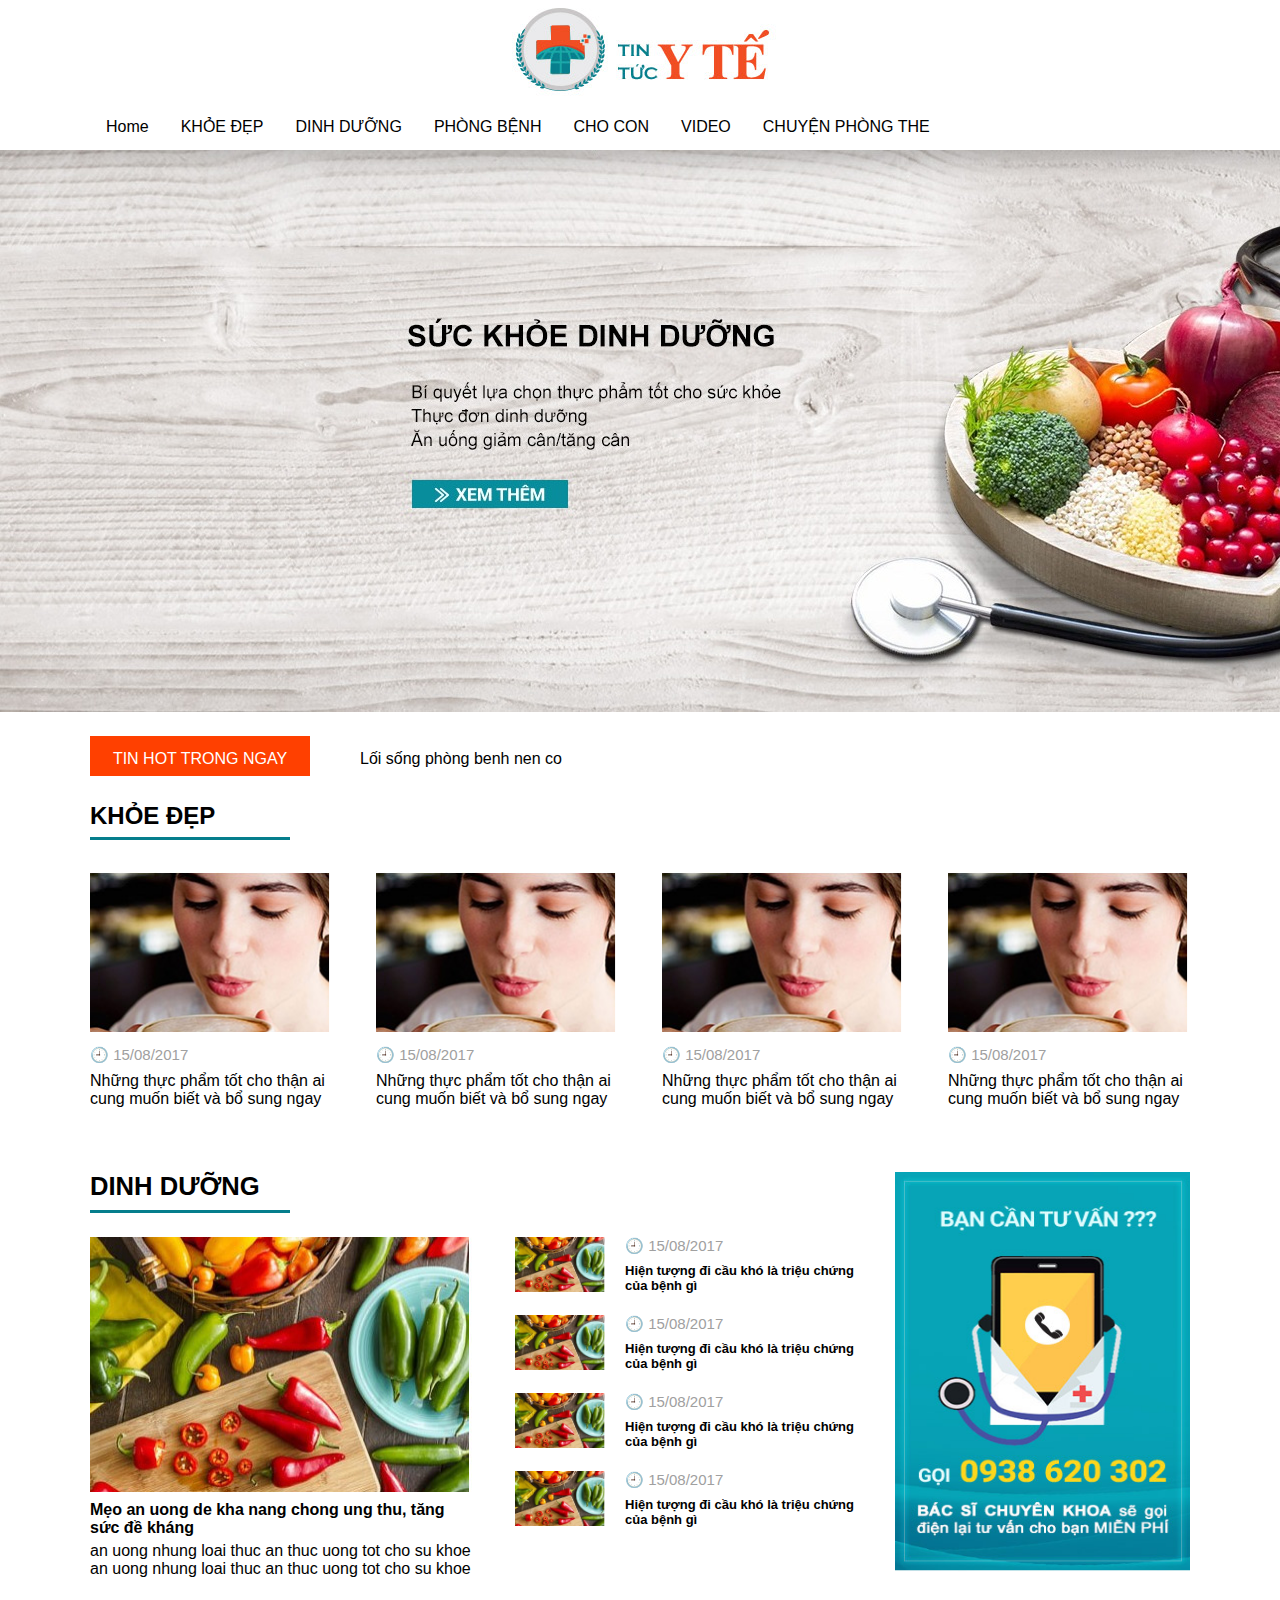
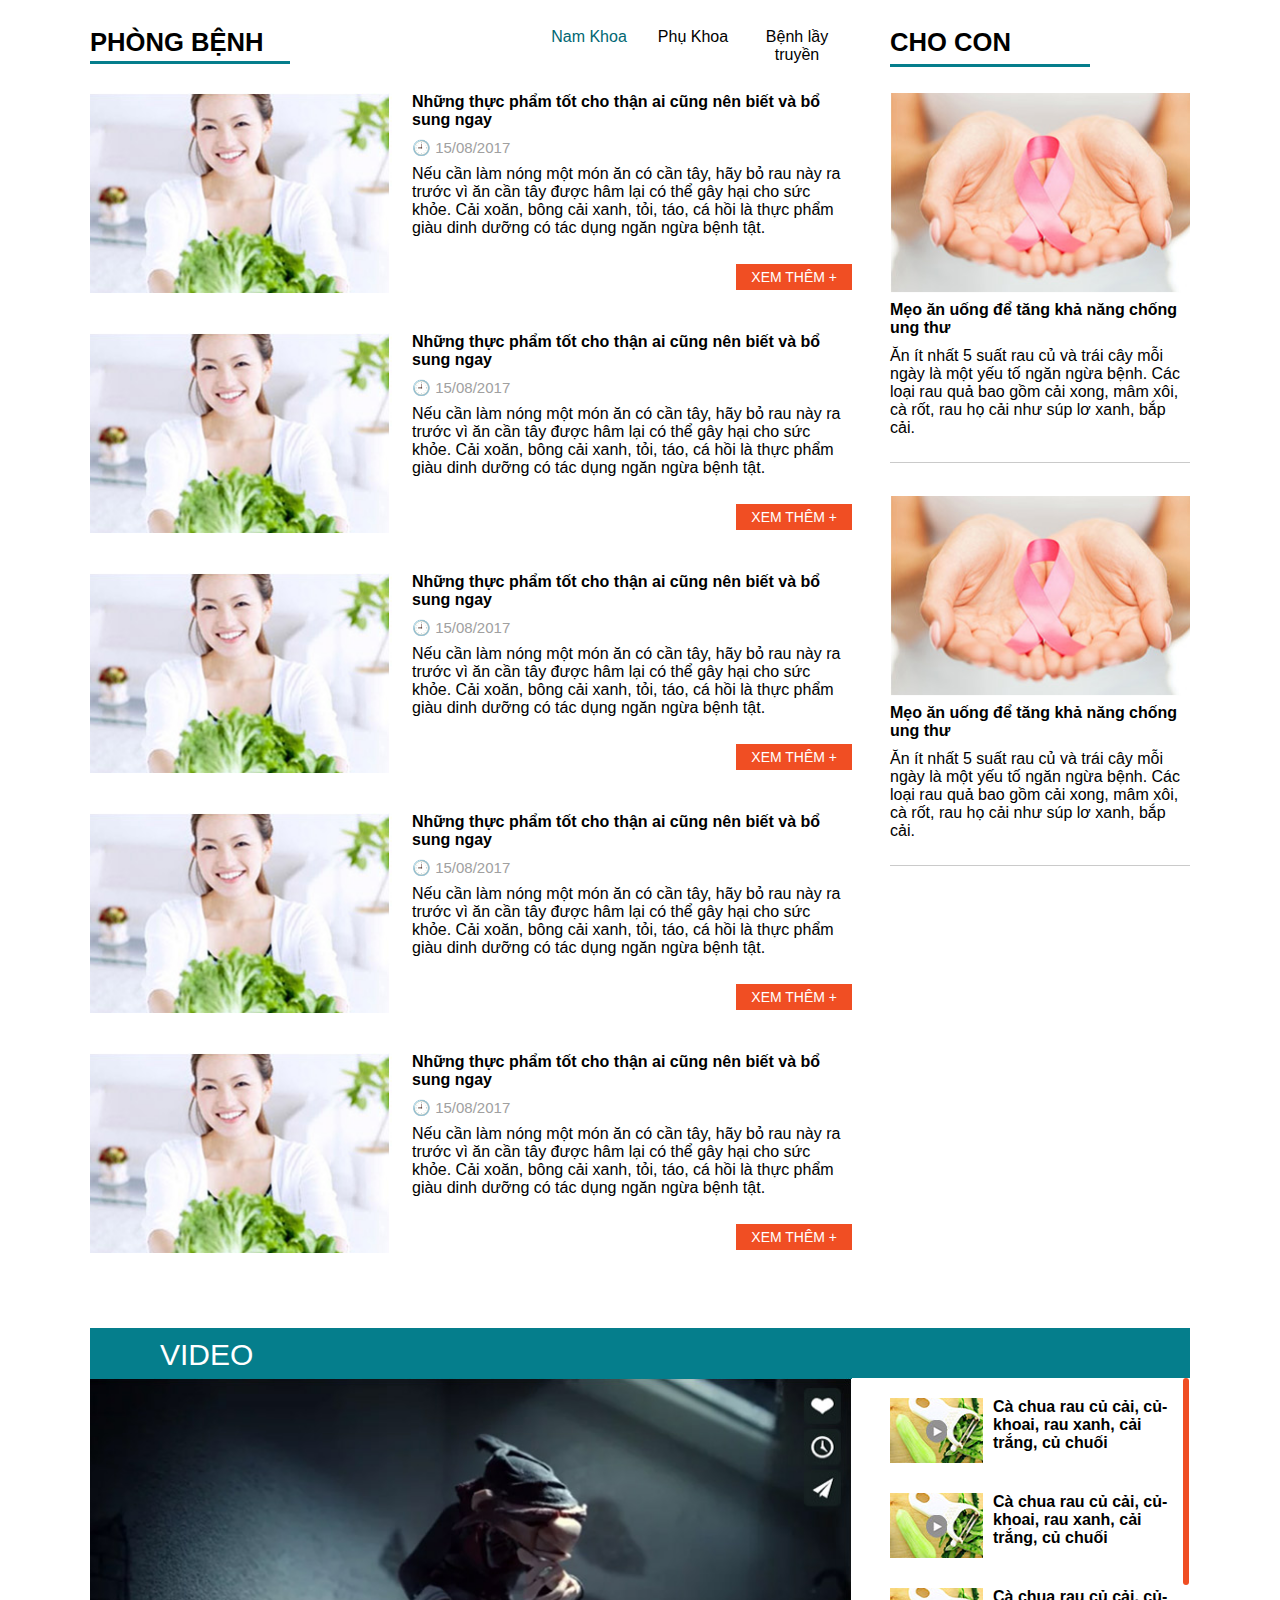
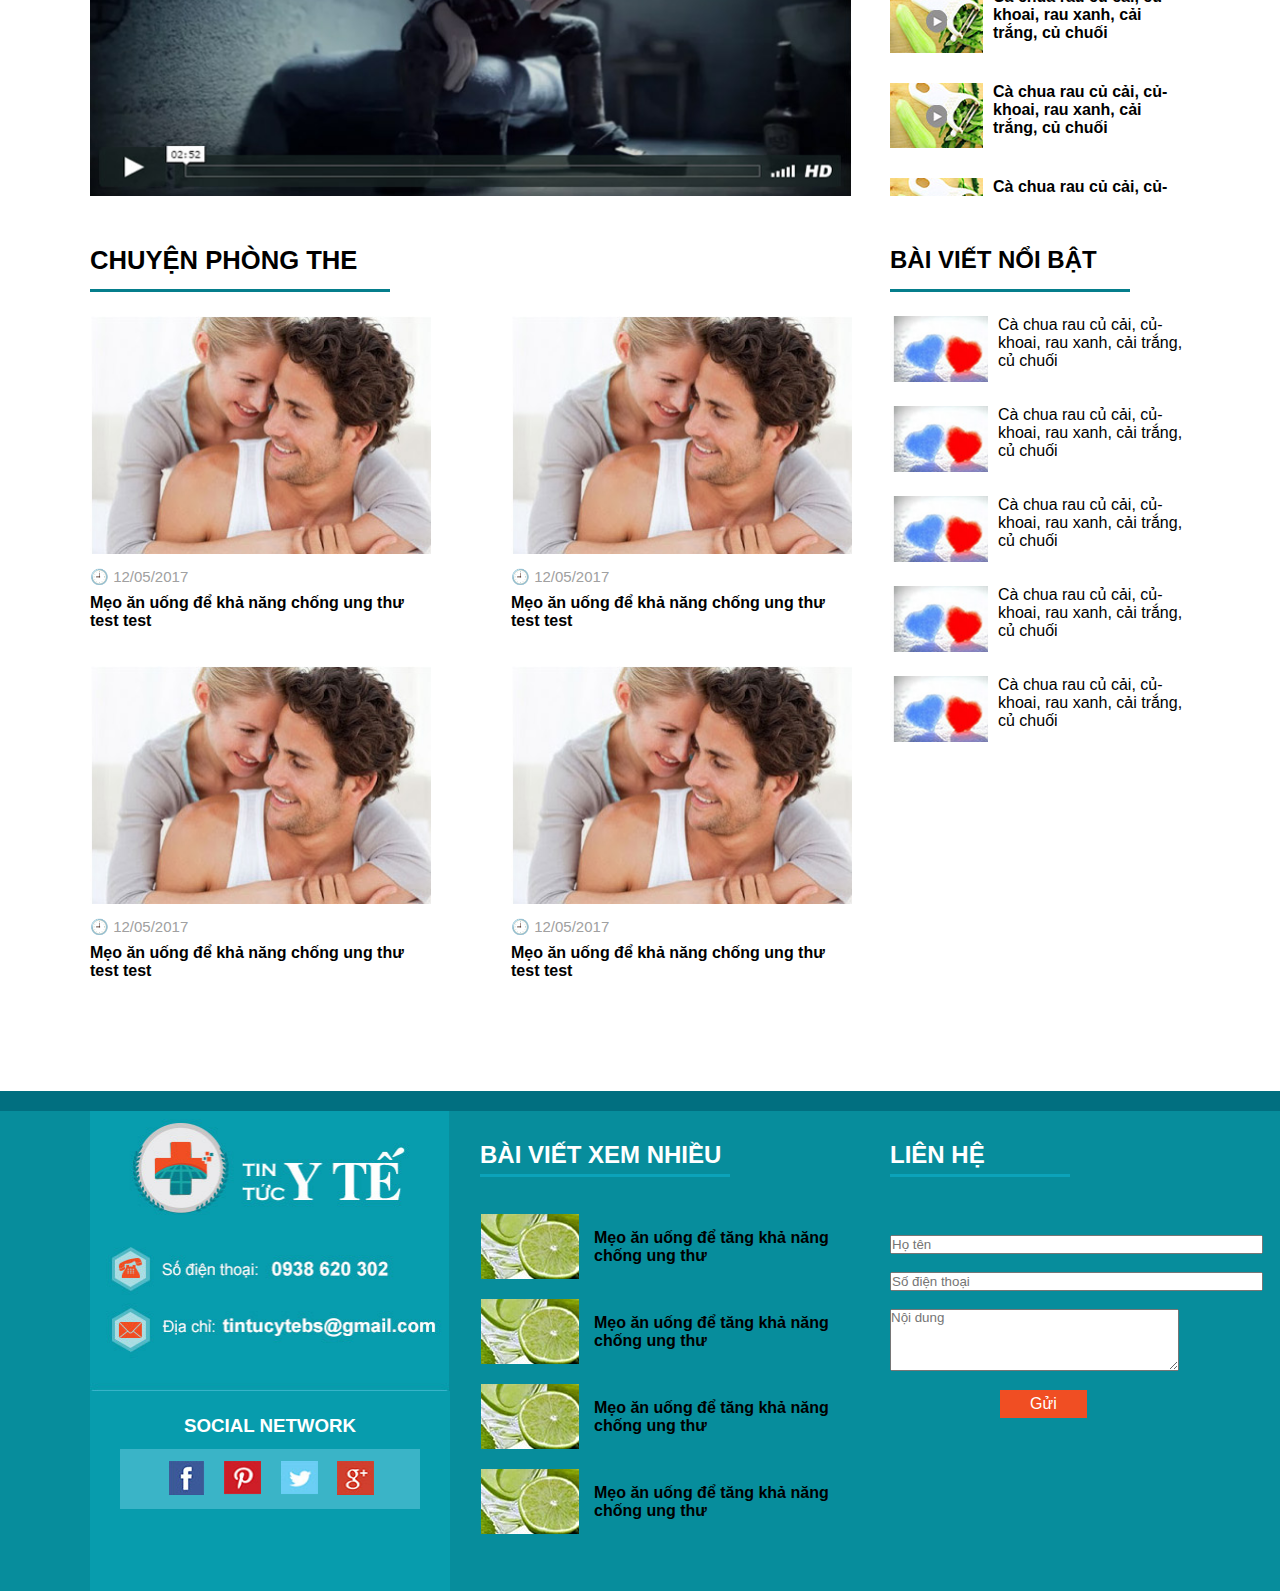
<file: index.html>
<!doctype html>
<html>
  <head>
    <meta charset="utf-8">
    <title>Tin tức y tế</title>
    <link rel="stylesheet" type="text/css" href="style/style.css" />
  


<script type="text/javascript" src="https://ajax.googleapis.com/ajax/libs/jquery/1.9.0/jquery.min.js"></script>
<script type="text/javascript" src="js/jquery.slimscroll.js"></script>


<script type="text/javascript">
    $(function(){
      $('.list_video').slimscroll({
         width: '300px',
           alwaysVisible: true,
          color:'#f04e23',
        height: '418px',
          opacity: 1 ,
        size: '6px'
      });

   

    });
</script>

  </head>
  <body>
    <header>
      <center><img src="img/logo.jpg" alt="logo" style="width:272px;height:100px;"></center>
      
      
    </header>
    <div class="clear"></div>
    <nav class="w1100">
      <ul>
        <li><a  class="active" href="">Home</a></li>
        <li><a href="">KHỎE ĐẸP</a></li>
        <li><a href="">DINH DƯỠNG</a></li>
        <li><a href="">PHÒNG BỆNH</a></li>
        <li><a href="">CHO CON</a></li>
        <li><a href="">VIDEO</a></li>
        <li><a href="">CHUYỆN PHÒNG THE</a></li>
      </ul>
    </nav>
    <div class="clear"></div>
    <div id="banner w1350">
      <img src="img/banner.jpg" alt="banner">
    </div>
    <div class="clear20"></div>
    
    <div class="w1100">
      
      <div class="ct">TIN HOT TRONG NGAY </div>
      <div class="ct1">Lối sống phòng benh nen co </div>
    </div>
    <div class="clear20"></div>
  

<!--
    <div class="w1100 khoedep">
      <div class="gallery ">
        <a target="_blank" href="">
          <img src="img/khoedep1.jpg" alt="Trolltunga Norway" >
        </a>
        <div class="desc">Những thực phẩm tốt cho thận ai cung muốn biết và bổ sung ngay</div>
      </div>
      <div class="gallery">
        <a target="_blank" href="">
          <img src="img/khoedep1.jpg" alt="Trolltunga Norway" >
        </a>
        <div class="desc">Những thực phẩm tốt cho thận ai cung muốn biết và bổ sung ngay</div>
      </div>
      <div class="gallery">
        <a target="_blank" href="">
          <img src="img/khoedep1.jpg" alt="Trolltunga Norway" >
        </a>
        <div class="desc">Những thực phẩm tốt cho thận ai cung muốn biết và bổ sung ngay</div>
      </div>
      <div class="gallery">
        <a target="_blank" href="">
          <img src="img/khoedep1.jpg" alt="Trolltunga Norway" >
        </a>
        <div class="desc">Những thực phẩm tốt cho thận ai cung muốn biết và bổ sung ngay</div>
      </div>
    </div>


   -->
   
<div class="w1100 main_khoedep">
    <div class="tieude_cat0"><h4>KHỎE ĐẸP</h4></div>
    <div class="clear40"></div>
        <div class="gallery_khoedep mar44">
          <a target="_blank" href="">
          <img src="img/khoedep1.jpg" alt="">
          <div class="ngay2"> 🕘 15/08/2017</div>
          <div class="tieude_khoedep">Những thực phẩm tốt cho thận ai cung muốn biết và bổ sung ngay</div>
          </a>
          </div>
          
           <div class="gallery_khoedep mar44">
          <a target="_blank" href="">
          <img src="img/khoedep1.jpg" alt="">
                   <div class="ngay2"> 🕘 15/08/2017</div>
          <div class="tieude_khoedep">Những thực phẩm tốt cho thận ai cung muốn biết và bổ sung ngay</div>
          </a>
          </div>
          
            <div class="gallery_khoedep mar44">
          <a target="_blank" href="">
          <img src="img/khoedep1.jpg" alt="">
                   <div class="ngay2"> 🕘 15/08/2017</div>
          <div class="tieude_khoedep">Những thực phẩm tốt cho thận ai cung muốn biết và bổ sung ngay</div>
          </a>
          </div>

            <div class="gallery_khoedep">
          <a target="_blank" href="">
          <img src="img/khoedep1.jpg" alt="">
                   <div class="ngay2"> 🕘 15/08/2017</div>
          <div class="tieude_khoedep">Những thực phẩm tốt cho thận ai cung muốn biết và bổ sung ngay</div>
          </a>
          </div>
          
          






</div>



    <div class="clear50"></div>
    <div class= "box_baiviet w1100"><div class="tuvan"><img src="img/hinhtuvan.jpg" alt=""></div>
    <div class="baivietdd">


      <div class="tieude_cat"><h4>DINH DƯỠNG</h4></div>
      
      
      <div class="content_top">
        <ul class="list_ngang">
          <li class="hinhbvm">
            <a title="" href=""><img title="" class="" alt=""  src="img/dinhduong1.jpg"/></a>
            <h4><a title="" href="">Mẹo an uong de kha nang chong ung thu, tăng sức đề kháng</a></h4>
            <p class="">
            an uong nhung loai thuc an thuc uong tot cho su khoe  an uong nhung loai thuc an thuc uong tot cho su khoe            </p>
            
          </li>
          <li>
            <div class="hinhbvmlienquan">
              <a title="" href="">
                <img title="" alt="" class="" src="img/dinhduong1.jpg" />
        <div class="ngay2"> 🕘 15/08/2017</div>
                <h4>Hiện tượng đi cầu khó là triệu chứng của bệnh gì</h4>
              </a>
              
              
            </div>
            <div class="clear10"></div>
            
            <div class="hinhbvmlienquan">
              <a title="" href="">
                <img title="Hiện tượ" alt="" class="" src="img/dinhduong1.jpg" />
            <div class="ngay2"> 🕘 15/08/2017</div>
                <h4>Hiện tượng đi cầu khó là triệu chứng của bệnh gì</h4>
              </a>
              
              
            </div>
            <div class="clear10"></div>
            <div class="hinhbvmlienquan">
              <a title="" href="">
                <img title="Hiện tượ" alt="" class="" src="img/dinhduong1.jpg" />
                  <div class="ngay2"> 🕘 15/08/2017</div>
                <h4>Hiện tượng đi cầu khó là triệu chứng của bệnh gì</h4>
              </a>
              
              
            </div>
            <div class="clear10"></div>
            <div class="hinhbvmlienquan">
              <a title="" href="">
                <img title="Hiện tượ" alt="" class="" src="img/dinhduong1.jpg" />
                 <div class="ngay2"> 🕘 15/08/2017</div>
                <h4>Hiện tượng đi cầu khó là triệu chứng của bệnh gì</h4>
              </a>
              
              
            </div>
            <div class="clear10"></div>
            
            
            
          </li>
        </ul>
      </div>
      
    </div>
    
  </div>
  <div class="clear50"></div>
  <div class="main_pb w1100">
    <div id="phongbenh">
      <!--  Đầu  -->
      <div class="tt_phongbenh">
        <div class="tieude_cat2"> PHÒNG BỆNH   </div>

        <div class="menupb">
          
          <a class="active" href="">Nam Khoa</a>
          <a href="">Phụ Khoa</a>
          <a href="">Bệnh lầy truyền</a>
          
        </div>
      </div>
      <div class="clear30"></div>
      <!--   Thân -->
      <div class="baiviet_pb">
        <div class="hinh_baiviet_pb"><img src="img/phongbenh1.jpg" alt=""></div>
        <div class="thongtin_baiviet_pb">
          <h4>Những thực phẩm tốt cho thận ai cũng nên biết và bổ sung ngay</h4>
               <div class="ngay2"> 🕘 15/08/2017</div>
          <p>Nếu cần làm nóng một món ăn có cần tây, hãy bỏ rau này ra trước vì ăn cần tây được hâm lại có thể gây hại cho sức khỏe. Cải xoăn, bông cải xanh, tỏi, táo, cá hồi là thực phẩm giàu dinh dưỡng có tác dụng ngăn ngừa bệnh tật. 
              
          </p>
              <input type="submit" value="XEM THÊM +" class="button">
        </div>
      </div>
      <div class="clear40"></div>
      <div class="baiviet_pb">
        <div class="hinh_baiviet_pb"><img src="img/phongbenh1.jpg" alt=""></div>
        <div class="thongtin_baiviet_pb">
          <h4>Những thực phẩm tốt cho thận ai cũng nên biết và bổ sung ngay</h4>
                <div class="ngay2"> 🕘 15/08/2017</div>
          <p>Nếu cần làm nóng một món ăn có cần tây, hãy bỏ rau này ra trước vì ăn cần tây được hâm lại có thể gây hại cho sức khỏe. Cải xoăn, bông cải xanh, tỏi, táo, cá hồi là thực phẩm giàu dinh dưỡng có tác dụng ngăn ngừa bệnh tật.</p>
          <input type="submit" value="XEM THÊM +" class="button">
        </div>
      </div>
      <div class="clear40"></div>
      <div class="baiviet_pb">
        <div class="hinh_baiviet_pb"><img src="img/phongbenh1.jpg" alt=""></div>
        <div class="thongtin_baiviet_pb">
          <h4>Những thực phẩm tốt cho thận ai cũng nên biết và bổ sung ngay</h4>
            <div class="ngay2"> 🕘 15/08/2017</div>
          <p>Nếu cần làm nóng một món ăn có cần tây, hãy bỏ rau này ra trước vì ăn cần tây được hâm lại có thể gây hại cho sức khỏe. Cải xoăn, bông cải xanh, tỏi, táo, cá hồi là thực phẩm giàu dinh dưỡng có tác dụng ngăn ngừa bệnh tật.</p>
          <input type="submit" value="XEM THÊM +" class="button">
        </div>
      </div>
      <div class="clear40"></div>
      <div class="baiviet_pb">
        <div class="hinh_baiviet_pb"><img src="img/phongbenh1.jpg" alt=""></div>
        <div class="thongtin_baiviet_pb">
          <h4>Những thực phẩm tốt cho thận ai cũng nên biết và bổ sung ngay</h4>
             <div class="ngay2"> 🕘 15/08/2017</div>
          <p>Nếu cần làm nóng một món ăn có cần tây, hãy bỏ rau này ra trước vì ăn cần tây được hâm lại có thể gây hại cho sức khỏe. Cải xoăn, bông cải xanh, tỏi, táo, cá hồi là thực phẩm giàu dinh dưỡng có tác dụng ngăn ngừa bệnh tật.</p>
          <input type="submit" value="XEM THÊM +" class="button">
        </div>
      </div>
      <div class="clear40"></div>
      <div class="baiviet_pb">
        <div class="hinh_baiviet_pb"><img src="img/phongbenh1.jpg" alt=""></div>
        <div class="thongtin_baiviet_pb">
          <h4>Những thực phẩm tốt cho thận ai cũng nên biết và bổ sung ngay</h4>
                <div class="ngay2"> 🕘 15/08/2017</div>
          <p>Nếu cần làm nóng một món ăn có cần tây, hãy bỏ rau này ra trước vì ăn cần tây được hâm lại có thể gây hại cho sức khỏe. Cải xoăn, bông cải xanh, tỏi, táo, cá hồi là thực phẩm giàu dinh dưỡng có tác dụng ngăn ngừa bệnh tật.</p>
          <input type="submit" value="XEM THÊM +" class="button">
        </div>
      </div>
    </div>
  </div>
  
  <div id="chocon">
    <div class="tieude_cat3"> CHO CON  </div>
    <div class="clear30"></div>
    <div class="baiviet_chocon">
      <div class="hinh_baiviet_chocon"><img src="img/chocon1.jpg" alt=""></div>
      <div class="thongtin_baiviet_chocon">
        <h4> Mẹo ăn uống để tăng khả năng chống ung thư</h4>
        <p>Ăn ít nhất 5 suất rau củ và trái cây mỗi ngày là một yếu tố ngăn ngừa bệnh. Các loại rau quả bao gồm cải xong, mâm xôi, cà rốt, rau họ cải như súp lơ xanh, bắp cải.</p>
        
        
      </div>
      
      <div class="clear50"></div>
      <div class="baiviet_chocon">
        <div class="hinh_baiviet_chocon"><img src="img/chocon1.jpg" alt=""></div>
        <div class="thongtin_baiviet_chocon">
          <h4> Mẹo ăn uống để tăng khả năng chống ung thư</h4>
          <p>Ăn ít nhất 5 suất rau củ và trái cây mỗi ngày là một yếu tố ngăn ngừa bệnh. Các loại rau quả bao gồm cải xong, mâm xôi, cà rốt, rau họ cải như súp lơ xanh, bắp cải.</p>
          
          
        </div>
      </div>
    </div>
    
  </div>
  <div class="clear100"></div>
  <div class="main_video w1100">
    <div class="tieude_cat4">VIDEO</div>
    <div class="video"><img src="img/video1.jpg" alt=""></div>
    
    <div  class="list_video">
      <div class="height20"></div>
      <div class="videolienquan">
        <img src="img/video2.jpg" alt="">
      </div>
      <div class="tieude_video">
        <h4> Cà chua rau củ cải, củ- khoai, rau xanh, cải trắng, củ chuối</h4>
      </div>
      <div class="clear30"></div>
      <div class="videolienquan">
        <img src="img/video2.jpg" alt="">
      </div>
      <div class="tieude_video">
        <h4> Cà chua rau củ cải, củ- khoai, rau xanh, cải trắng, củ chuối</h4>
      </div>
      <div class="clear30"></div>
      <div class="videolienquan">
        <img src="img/video2.jpg" alt="">
      </div>
      <div class="tieude_video">
        <h4> Cà chua rau củ cải, củ- khoai, rau xanh, cải trắng, củ chuối</h4>
      </div>

      <div class="clear30"></div>
      <div class="videolienquan">
        <img src="img/video2.jpg" alt="">
      </div>
      <div class="tieude_video">
        <h4> Cà chua rau củ cải, củ- khoai, rau xanh, cải trắng, củ chuối</h4>
      </div>

        <div class="clear30"></div>
      <div class="videolienquan">
        <img src="img/video2.jpg" alt="">
      </div>
      <div class="tieude_video">
        <h4> Cà chua rau củ cải, củ- khoai, rau xanh, cải trắng, củ chuối</h4>
      </div>

        <div class="clear30"></div>
      <div class="videolienquan">
        <img src="img/video2.jpg" alt="">
      </div>
      <div class="tieude_video">
        <h4> Cà chua rau củ cải, củ- khoai, rau xanh, cải trắng, củ chuối</h4>
      </div>
        <div class="clear30"></div>
      <div class="videolienquan">
        <img src="img/video2.jpg" alt="">
      </div>
      <div class="tieude_video">
        <h4> Cà chua rau củ cải, củ- khoai, rau xanh, cải trắng, củ chuối</h4>
      </div>

       <div class="clear30"></div>
      <div class="videolienquan">
        <img src="img/video2.jpg" alt="">
      </div>
      <div class="tieude_video">
        <h4> Cà chua rau củ cải, củ- khoai, rau xanh, cải trắng, củ chuối</h4>
      </div>

       <div class="clear30"></div>
      <div class="videolienquan">
        <img src="img/video2.jpg" alt="">
      </div>
      <div class="tieude_video">
        <h4> Cà chua rau củ cải, củ- khoai, rau xanh, cải trắng, củ chuối</h4>
      </div>



    </div>

  </div>
  <div class="clear50"></div>
  
  <div class="main_content5 w1100">
    <div class="phongthe">
      <div class="tieude_phongthe">CHUYỆN PHÒNG THE</div>
      
      <div class="clear20"></div>
      <div class="tin_pt">
        <div class="hinh_pt"><img src="img/phongthe1.jpg" alt="">  </div>
        <div class="ngay2">🕘 12/05/2017</div>
        <div class="thongtin_pt"> <h4>Mẹo ăn uống để khả năng chống ung thư test test</h4></div>
        
        
      </div>
      
      <div class="tin_pt2">
        <div class="hinh_pt"><img src="img/phongthe1.jpg" alt=""> </div>
        <div class="ngay2">🕘  12/05/2017</div>
        <div class="thongtin_pt"> <h4>Mẹo ăn uống để khả năng chống ung thư test test</h4></div>
      </div>
      
      <div class="clear"></div>
      <div class="tin_pt">
        <div class="hinh_pt"><img src="img/phongthe1.jpg" alt="">  </div>
        <div class="ngay2">🕘  12/05/2017</div>
        <div class="thongtin_pt"> <h4>Mẹo ăn uống để khả năng chống ung thư test test</h4></div>
        
        
      </div>
      
      <div class="tin_pt2">
        <div class="hinh_pt"><img src="img/phongthe1.jpg" alt=""> </div>
        <div class="ngay2">🕘  12/05/2017</div>
        <div class="thongtin_pt"> <h4>Mẹo ăn uống để khả năng chống ung thư test test</h4></div>
      </div>
      
      
    </div>
    
    <div class="baivietnoibat">
      <div class="tieude_baivietnoibat">BÀI VIẾT NỔI BẬT</div>
      <div class="clear20"></div>
      <div class="hinh_bvnb"><img src="img/baivietnoibat5.jpg" alt=""></div>
      <div class="thongtin_bvnb">Cà chua rau củ cải, củ- khoai, rau xanh, cải trắng, củ chuối</div>
      
      <div class="clear20"></div>
      <div class="hinh_bvnb"><img src="img/baivietnoibat5.jpg" alt=""></div>
      <div class="thongtin_bvnb">Cà chua rau củ cải, củ- khoai, rau xanh, cải trắng, củ chuối</div>
      <div class="clear20"></div>
      <div class="hinh_bvnb"><img src="img/baivietnoibat5.jpg" alt=""></div>
      <div class="thongtin_bvnb">Cà chua rau củ cải, củ- khoai, rau xanh, cải trắng, củ chuối</div>
      <div class="clear20"></div>
      <div class="hinh_bvnb"><img src="img/baivietnoibat5.jpg" alt=""></div>
      <div class="thongtin_bvnb">Cà chua rau củ cải, củ- khoai, rau xanh, cải trắng, củ chuối</div>
      <div class="clear20"></div>
      <div class="hinh_bvnb"><img src="img/baivietnoibat5.jpg" alt=""></div>
      <div class="thongtin_bvnb">Cà chua rau củ cải, củ- khoai, rau xanh, cải trắng, củ chuối</div>
    </div>
  </div>
  <div class="clear20"></div>
  <div id="footer">
    <div class="ft_top"></div>
    <div class="w1100">
      <div class="ft1">
        <img src="img/thongtin_lienhe.jpg" alt="">
        <h3>SOCIAL NETWORK</h3>
        <div class="lienket_mangxh">
          
          <img src="img/fb.jpg" alt="">
          <img src="img/pr.jpg" alt="">
          <img src="img/tw.jpg" alt="">
          <img src="img/gg.jpg" alt="">
        </div>
      </div>
      <div class="ft2">
        <div class="tieude_bvxn">BÀI VIẾT XEM NHIỀU</div>
        <div class="bvxn">
          <img src="img/bvxn1.jpg" alt="">
          <h4>Mẹo ăn uống để tăng khả năng chống ung thư</h4>
        </div>
        <div class="clear20"></div>
        <div class="bvxn">
          <img src="img/bvxn1.jpg" alt="">
          <h4>Mẹo ăn uống để tăng khả năng chống ung thư</h4>
        </div>
        <div class="clear20"></div>
        <div class="bvxn">
          <img src="img/bvxn1.jpg" alt="">
          <h4>Mẹo ăn uống để tăng khả năng chống ung thư</h4>
        </div>
        <div class="clear20"></div>
        <div class="bvxn">
          <img src="img/bvxn1.jpg" alt="">
          <h4>Mẹo ăn uống để tăng khả năng chống ung thư</h4>
        </div>
      </div>

      <div class="ft3">

        
      
      <div class="tieude_lienhe">LIÊN HỆ</div>
      <div class="fromlienhe">
        <form>
          
          <input type="text" name="firstname" placeholder="Họ tên" size="44">
     
          <br><br> 
          <input type="text" name="sdt"  height="30" placeholder="Số điện thoại" size="44">
          <br><br>
          <textarea name="noidung" placeholder="Nội dung" rows="4" cols="34"></textarea>
          <input type="submit" value="Gửi" class="button2">
        </form>
      </div>
    </div>
  </div>

</div>


</body>
</html>
</file>
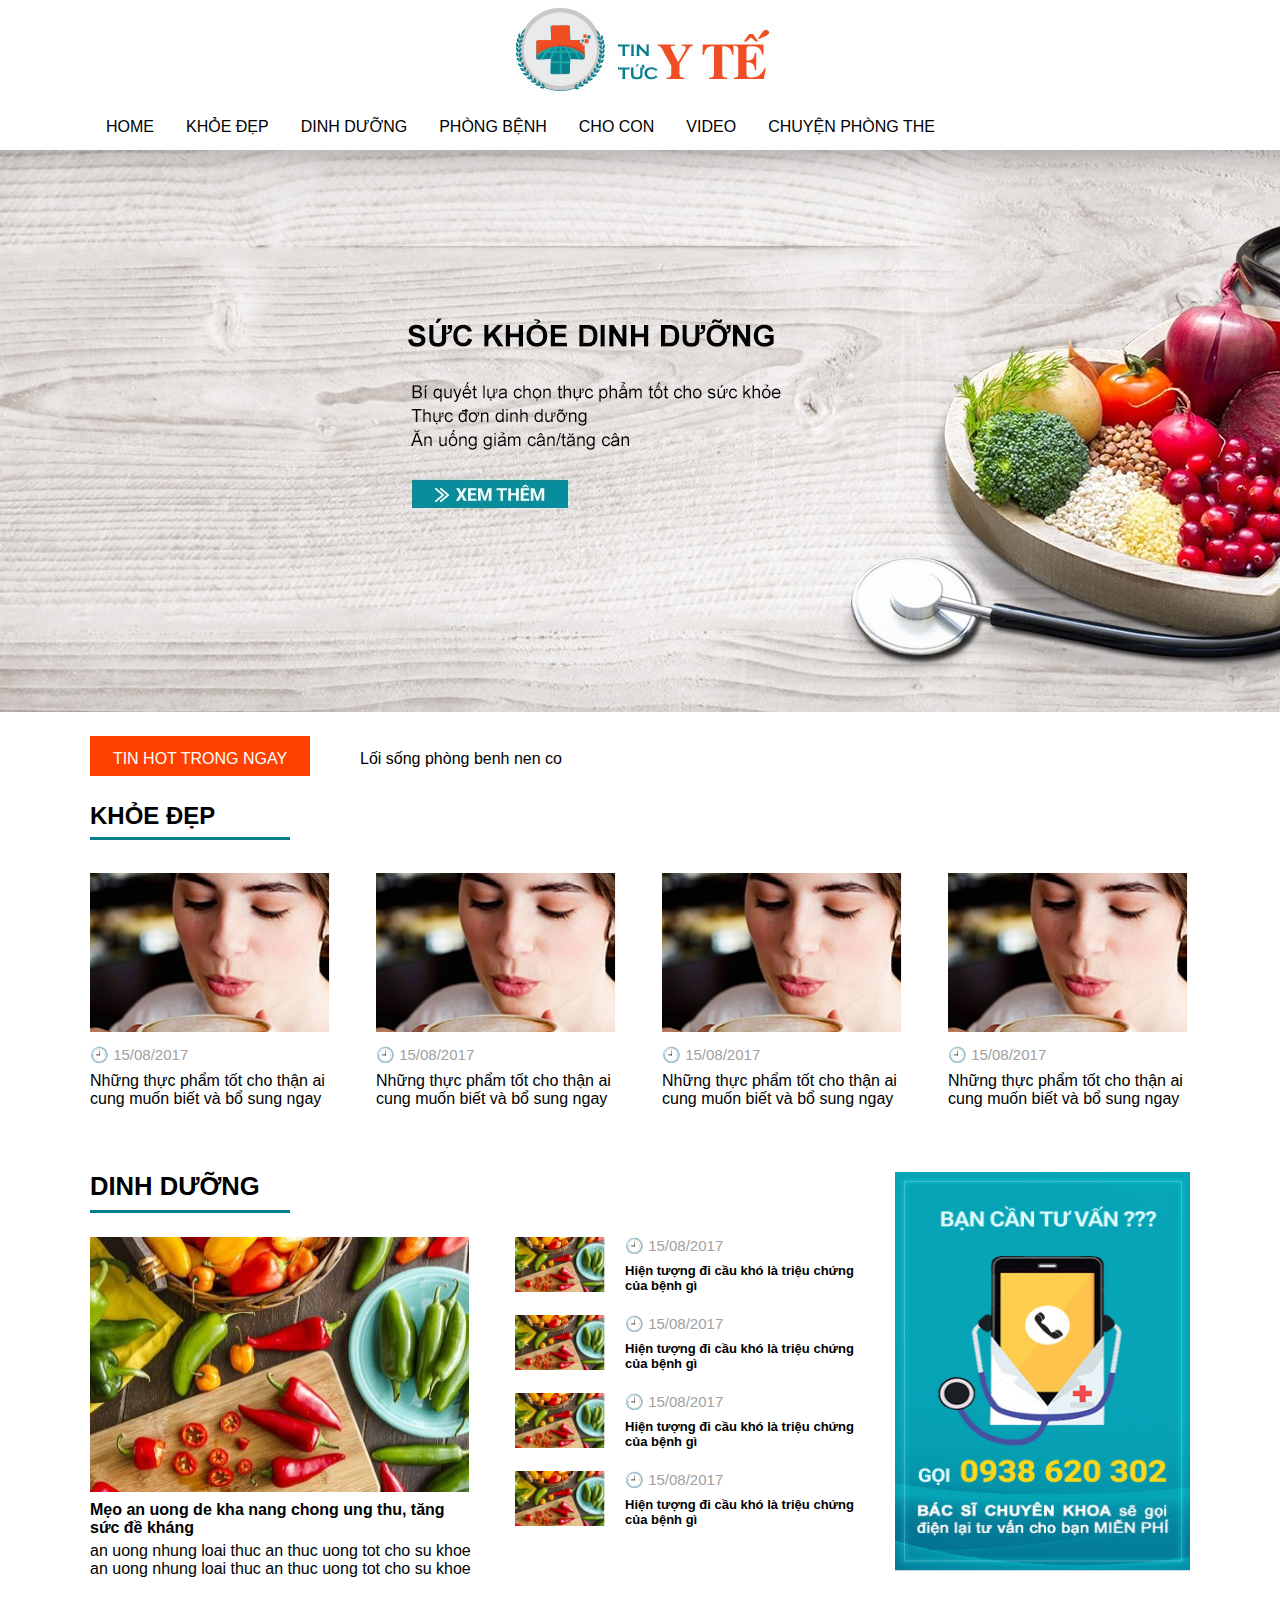
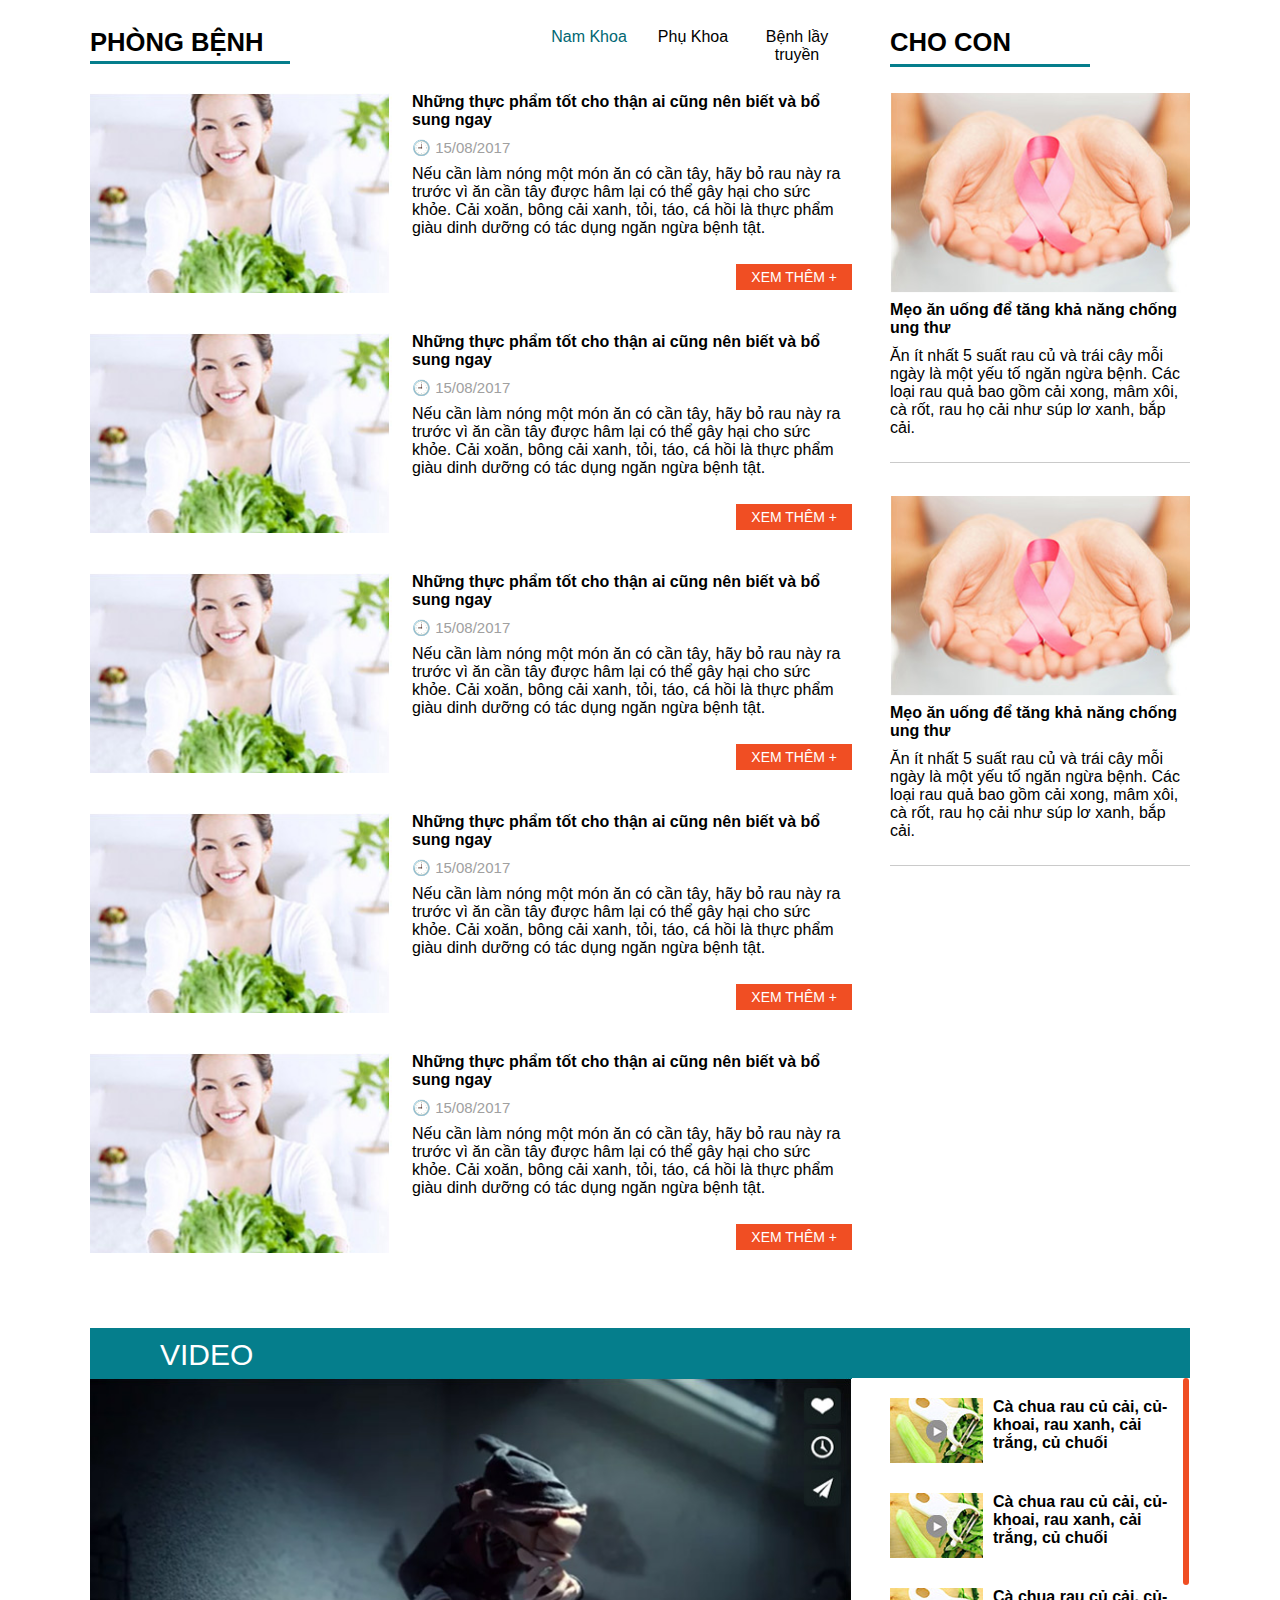
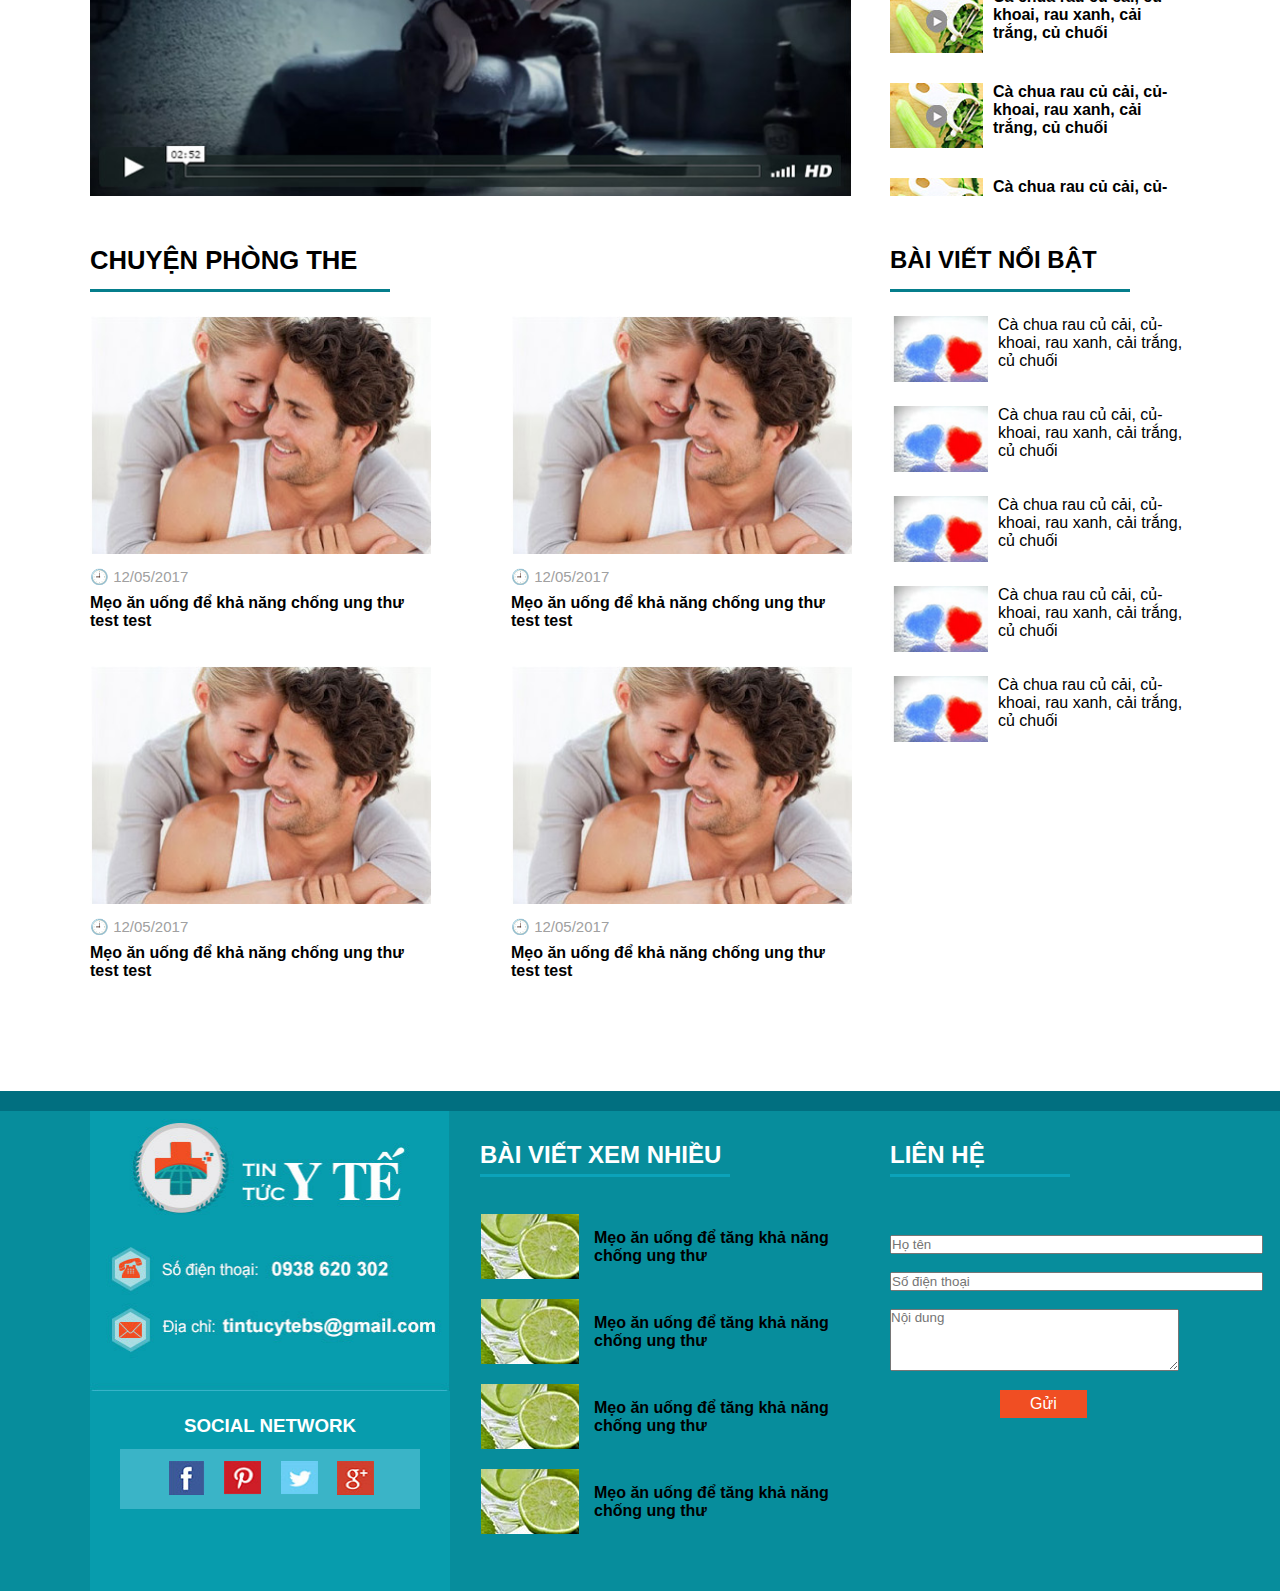
<file: giaodien10/index.html>
<!doctype html>
<html>
  <head>
    <meta charset="utf-8">
    <title>Tin tức y tế</title>
    <link rel="stylesheet" type="text/css" href="style/style.css" />
  


<script type="text/javascript" src="https://ajax.googleapis.com/ajax/libs/jquery/1.9.0/jquery.min.js"></script>
<script type="text/javascript" src="js/jquery.slimscroll.js"></script>


<script type="text/javascript">
    $(function(){
      $('.list_video').slimscroll({
         width: '300px',
           alwaysVisible: true,
          color:'#f04e23',
        height: '418px',
          opacity: 1 ,
        size: '6px'
      });

   

    });
</script>

  </head>
  <body>
    <header>
      <center><img src="img/logo.jpg" alt="logo" style="width:272px;height:100px;"></center>
      
      
    </header>
    <div class="clear"></div>
    <nav class="w1100">
      <ul>
        <li><a  class="active" href="">HOME</a></li>
        <li><a href="">KHỎE ĐẸP</a></li>
        <li><a href="">DINH DƯỠNG</a></li>
        <li><a href="">PHÒNG BỆNH</a></li>
        <li><a href="">CHO CON</a></li>
        <li><a href="">VIDEO</a></li>
        <li><a href="">CHUYỆN PHÒNG THE</a></li>
      </ul>
    </nav>
    <div class="clear"></div>
    <div id="banner w1350">
      <img src="img/banner.jpg" alt="banner">
    </div>
    <div class="clear20"></div>
    
    <div class="w1100">
      
      <div class="ct">TIN HOT TRONG NGAY </div>
      <div class="ct1">Lối sống phòng benh nen co </div>
    </div>
    <div class="clear20"></div>
  

<!--
    <div class="w1100 khoedep">
      <div class="gallery ">
        <a target="_blank" href="">
          <img src="img/khoedep1.jpg" alt="Trolltunga Norway" >
        </a>
        <div class="desc">Những thực phẩm tốt cho thận ai cung muốn biết và bổ sung ngay</div>
      </div>
      <div class="gallery">
        <a target="_blank" href="">
          <img src="img/khoedep1.jpg" alt="Trolltunga Norway" >
        </a>
        <div class="desc">Những thực phẩm tốt cho thận ai cung muốn biết và bổ sung ngay</div>
      </div>
      <div class="gallery">
        <a target="_blank" href="">
          <img src="img/khoedep1.jpg" alt="Trolltunga Norway" >
        </a>
        <div class="desc">Những thực phẩm tốt cho thận ai cung muốn biết và bổ sung ngay</div>
      </div>
      <div class="gallery">
        <a target="_blank" href="">
          <img src="img/khoedep1.jpg" alt="Trolltunga Norway" >
        </a>
        <div class="desc">Những thực phẩm tốt cho thận ai cung muốn biết và bổ sung ngay</div>
      </div>
    </div>


   -->
   
<div class="w1100 main_khoedep">
    <div class="tieude_cat0"><h4>KHỎE ĐẸP</h4></div>
    <div class="clear40"></div>
        <div class="gallery_khoedep mar44">
          <a target="_blank" href="">
          <img src="img/khoedep1.jpg" alt="">
          <div class="ngay2"> 🕘 15/08/2017</div>
          <div class="tieude_khoedep">Những thực phẩm tốt cho thận ai cung muốn biết và bổ sung ngay</div>
          </a>
          </div>
          
           <div class="gallery_khoedep mar44">
          <a target="_blank" href="">
          <img src="img/khoedep1.jpg" alt="">
                   <div class="ngay2"> 🕘 15/08/2017</div>
          <div class="tieude_khoedep">Những thực phẩm tốt cho thận ai cung muốn biết và bổ sung ngay</div>
          </a>
          </div>
          
            <div class="gallery_khoedep mar44">
          <a target="_blank" href="">
          <img src="img/khoedep1.jpg" alt="">
                   <div class="ngay2"> 🕘 15/08/2017</div>
          <div class="tieude_khoedep">Những thực phẩm tốt cho thận ai cung muốn biết và bổ sung ngay</div>
          </a>
          </div>

            <div class="gallery_khoedep">
          <a target="_blank" href="">
          <img src="img/khoedep1.jpg" alt="">
                   <div class="ngay2"> 🕘 15/08/2017</div>
          <div class="tieude_khoedep">Những thực phẩm tốt cho thận ai cung muốn biết và bổ sung ngay</div>
          </a>
          </div>
          
          






</div>



    <div class="clear50"></div>
    <div class= "box_baiviet w1100"><div class="tuvan"><img src="img/hinhtuvan.jpg" alt=""></div>
    <div class="baivietdd">


      <div class="tieude_cat"><h4>DINH DƯỠNG</h4></div>
      
      
      <div class="content_top">
        <ul class="list_ngang">
          <li class="hinhbvm">
            <a title="" href=""><img title="" class="" alt=""  src="img/dinhduong1.jpg"/></a>
            <h4><a title="" href="">Mẹo an uong de kha nang chong ung thu, tăng sức đề kháng</a></h4>
            <p class="">
            an uong nhung loai thuc an thuc uong tot cho su khoe  an uong nhung loai thuc an thuc uong tot cho su khoe            </p>
            
          </li>
          <li>
            <div class="hinhbvmlienquan">
              <a title="" href="">
                <img title="" alt="" class="" src="img/dinhduong1.jpg" />
        <div class="ngay2"> 🕘 15/08/2017</div>
                <h4>Hiện tượng đi cầu khó là triệu chứng của bệnh gì</h4>
              </a>
              
              
            </div>
            <div class="clear10"></div>
            
            <div class="hinhbvmlienquan">
              <a title="" href="">
                <img title="Hiện tượ" alt="" class="" src="img/dinhduong1.jpg" />
            <div class="ngay2"> 🕘 15/08/2017</div>
                <h4>Hiện tượng đi cầu khó là triệu chứng của bệnh gì</h4>
              </a>
              
              
            </div>
            <div class="clear10"></div>
            <div class="hinhbvmlienquan">
              <a title="" href="">
                <img title="Hiện tượ" alt="" class="" src="img/dinhduong1.jpg" />
                  <div class="ngay2"> 🕘 15/08/2017</div>
                <h4>Hiện tượng đi cầu khó là triệu chứng của bệnh gì</h4>
              </a>
              
              
            </div>
            <div class="clear10"></div>
            <div class="hinhbvmlienquan">
              <a title="" href="">
                <img title="Hiện tượ" alt="" class="" src="img/dinhduong1.jpg" />
                 <div class="ngay2"> 🕘 15/08/2017</div>
                <h4>Hiện tượng đi cầu khó là triệu chứng của bệnh gì</h4>
              </a>
              
              
            </div>
            <div class="clear10"></div>
            
            
            
          </li>
        </ul>
      </div>
      
    </div>
    
  </div>
  <div class="clear50"></div>
  <div class="main_pb w1100">
    <div id="phongbenh">
      <!--  Đầu  -->
      <div class="tt_phongbenh">
        <div class="tieude_cat2"> PHÒNG BỆNH   </div>

        <div class="menupb">
          
          <a class="active" href="">Nam Khoa</a>
          <a href="">Phụ Khoa</a>
          <a href="">Bệnh lầy truyền</a>
          
        </div>
      </div>
      <div class="clear30"></div>
      <!--   Thân -->
      <div class="baiviet_pb">
        <div class="hinh_baiviet_pb"><img src="img/phongbenh1.jpg" alt=""></div>
        <div class="thongtin_baiviet_pb">
          <h4>Những thực phẩm tốt cho thận ai cũng nên biết và bổ sung ngay</h4>
               <div class="ngay2"> 🕘 15/08/2017</div>
          <p>Nếu cần làm nóng một món ăn có cần tây, hãy bỏ rau này ra trước vì ăn cần tây được hâm lại có thể gây hại cho sức khỏe. Cải xoăn, bông cải xanh, tỏi, táo, cá hồi là thực phẩm giàu dinh dưỡng có tác dụng ngăn ngừa bệnh tật. 
              
          </p>
              <input type="submit" value="XEM THÊM +" class="button">
        </div>
      </div>
      <div class="clear40"></div>
      <div class="baiviet_pb">
        <div class="hinh_baiviet_pb"><img src="img/phongbenh1.jpg" alt=""></div>
        <div class="thongtin_baiviet_pb">
          <h4>Những thực phẩm tốt cho thận ai cũng nên biết và bổ sung ngay</h4>
                <div class="ngay2"> 🕘 15/08/2017</div>
          <p>Nếu cần làm nóng một món ăn có cần tây, hãy bỏ rau này ra trước vì ăn cần tây được hâm lại có thể gây hại cho sức khỏe. Cải xoăn, bông cải xanh, tỏi, táo, cá hồi là thực phẩm giàu dinh dưỡng có tác dụng ngăn ngừa bệnh tật.</p>
          <input type="submit" value="XEM THÊM +" class="button">
        </div>
      </div>
      <div class="clear40"></div>
      <div class="baiviet_pb">
        <div class="hinh_baiviet_pb"><img src="img/phongbenh1.jpg" alt=""></div>
        <div class="thongtin_baiviet_pb">
          <h4>Những thực phẩm tốt cho thận ai cũng nên biết và bổ sung ngay</h4>
            <div class="ngay2"> 🕘 15/08/2017</div>
          <p>Nếu cần làm nóng một món ăn có cần tây, hãy bỏ rau này ra trước vì ăn cần tây được hâm lại có thể gây hại cho sức khỏe. Cải xoăn, bông cải xanh, tỏi, táo, cá hồi là thực phẩm giàu dinh dưỡng có tác dụng ngăn ngừa bệnh tật.</p>
          <input type="submit" value="XEM THÊM +" class="button">
        </div>
      </div>
      <div class="clear40"></div>
      <div class="baiviet_pb">
        <div class="hinh_baiviet_pb"><img src="img/phongbenh1.jpg" alt=""></div>
        <div class="thongtin_baiviet_pb">
          <h4>Những thực phẩm tốt cho thận ai cũng nên biết và bổ sung ngay</h4>
             <div class="ngay2"> 🕘 15/08/2017</div>
          <p>Nếu cần làm nóng một món ăn có cần tây, hãy bỏ rau này ra trước vì ăn cần tây được hâm lại có thể gây hại cho sức khỏe. Cải xoăn, bông cải xanh, tỏi, táo, cá hồi là thực phẩm giàu dinh dưỡng có tác dụng ngăn ngừa bệnh tật.</p>
          <input type="submit" value="XEM THÊM +" class="button">
        </div>
      </div>
      <div class="clear40"></div>
      <div class="baiviet_pb">
        <div class="hinh_baiviet_pb"><img src="img/phongbenh1.jpg" alt=""></div>
        <div class="thongtin_baiviet_pb">
          <h4>Những thực phẩm tốt cho thận ai cũng nên biết và bổ sung ngay</h4>
                <div class="ngay2"> 🕘 15/08/2017</div>
          <p>Nếu cần làm nóng một món ăn có cần tây, hãy bỏ rau này ra trước vì ăn cần tây được hâm lại có thể gây hại cho sức khỏe. Cải xoăn, bông cải xanh, tỏi, táo, cá hồi là thực phẩm giàu dinh dưỡng có tác dụng ngăn ngừa bệnh tật.</p>
          <input type="submit" value="XEM THÊM +" class="button">
        </div>
      </div>
    </div>
  </div>
  
  <div id="chocon">
    <div class="tieude_cat3"> CHO CON  </div>
    <div class="clear30"></div>
    <div class="baiviet_chocon">
      <div class="hinh_baiviet_chocon"><img src="img/chocon1.jpg" alt=""></div>
      <div class="thongtin_baiviet_chocon">
        <h4> Mẹo ăn uống để tăng khả năng chống ung thư</h4>
        <p>Ăn ít nhất 5 suất rau củ và trái cây mỗi ngày là một yếu tố ngăn ngừa bệnh. Các loại rau quả bao gồm cải xong, mâm xôi, cà rốt, rau họ cải như súp lơ xanh, bắp cải.</p>
        
        
      </div>
      
      <div class="clear50"></div>
      <div class="baiviet_chocon">
        <div class="hinh_baiviet_chocon"><img src="img/chocon1.jpg" alt=""></div>
        <div class="thongtin_baiviet_chocon">
          <h4> Mẹo ăn uống để tăng khả năng chống ung thư</h4>
          <p>Ăn ít nhất 5 suất rau củ và trái cây mỗi ngày là một yếu tố ngăn ngừa bệnh. Các loại rau quả bao gồm cải xong, mâm xôi, cà rốt, rau họ cải như súp lơ xanh, bắp cải.</p>
          
          
        </div>
      </div>
    </div>
    
  </div>
  <div class="clear100"></div>
  <div class="main_video w1100">
    <div class="tieude_cat4">VIDEO</div>
    <div class="video"><img src="img/video1.jpg" alt=""></div>
    
    <div  class="list_video">
      <div class="height20"></div>
      <div class="videolienquan">
        <img src="img/video2.jpg" alt="">
      </div>
      <div class="tieude_video">
        <h4> Cà chua rau củ cải, củ- khoai, rau xanh, cải trắng, củ chuối</h4>
      </div>
      <div class="clear30"></div>
      <div class="videolienquan">
        <img src="img/video2.jpg" alt="">
      </div>
      <div class="tieude_video">
        <h4> Cà chua rau củ cải, củ- khoai, rau xanh, cải trắng, củ chuối</h4>
      </div>
      <div class="clear30"></div>
      <div class="videolienquan">
        <img src="img/video2.jpg" alt="">
      </div>
      <div class="tieude_video">
        <h4> Cà chua rau củ cải, củ- khoai, rau xanh, cải trắng, củ chuối</h4>
      </div>

      <div class="clear30"></div>
      <div class="videolienquan">
        <img src="img/video2.jpg" alt="">
      </div>
      <div class="tieude_video">
        <h4> Cà chua rau củ cải, củ- khoai, rau xanh, cải trắng, củ chuối</h4>
      </div>

        <div class="clear30"></div>
      <div class="videolienquan">
        <img src="img/video2.jpg" alt="">
      </div>
      <div class="tieude_video">
        <h4> Cà chua rau củ cải, củ- khoai, rau xanh, cải trắng, củ chuối</h4>
      </div>

        <div class="clear30"></div>
      <div class="videolienquan">
        <img src="img/video2.jpg" alt="">
      </div>
      <div class="tieude_video">
        <h4> Cà chua rau củ cải, củ- khoai, rau xanh, cải trắng, củ chuối</h4>
      </div>
        <div class="clear30"></div>
      <div class="videolienquan">
        <img src="img/video2.jpg" alt="">
      </div>
      <div class="tieude_video">
        <h4> Cà chua rau củ cải, củ- khoai, rau xanh, cải trắng, củ chuối</h4>
      </div>

       <div class="clear30"></div>
      <div class="videolienquan">
        <img src="img/video2.jpg" alt="">
      </div>
      <div class="tieude_video">
        <h4> Cà chua rau củ cải, củ- khoai, rau xanh, cải trắng, củ chuối</h4>
      </div>

       <div class="clear30"></div>
      <div class="videolienquan">
        <img src="img/video2.jpg" alt="">
      </div>
      <div class="tieude_video">
        <h4> Cà chua rau củ cải, củ- khoai, rau xanh, cải trắng, củ chuối</h4>
      </div>



    </div>

  </div>
  <div class="clear50"></div>
  
  <div class="main_content5 w1100">
    <div class="phongthe">
      <div class="tieude_phongthe">CHUYỆN PHÒNG THE</div>
      
      <div class="clear20"></div>
      <div class="tin_pt">
        <div class="hinh_pt"><img src="img/phongthe1.jpg" alt="">  </div>
        <div class="ngay2">🕘 12/05/2017</div>
        <div class="thongtin_pt"> <h4>Mẹo ăn uống để khả năng chống ung thư test test</h4></div>
        
        
      </div>
      
      <div class="tin_pt2">
        <div class="hinh_pt"><img src="img/phongthe1.jpg" alt=""> </div>
        <div class="ngay2">🕘  12/05/2017</div>
        <div class="thongtin_pt"> <h4>Mẹo ăn uống để khả năng chống ung thư test test</h4></div>
      </div>
      
      <div class="clear"></div>
      <div class="tin_pt">
        <div class="hinh_pt"><img src="img/phongthe1.jpg" alt="">  </div>
        <div class="ngay2">🕘  12/05/2017</div>
        <div class="thongtin_pt"> <h4>Mẹo ăn uống để khả năng chống ung thư test test</h4></div>
        
        
      </div>
      
      <div class="tin_pt2">
        <div class="hinh_pt"><img src="img/phongthe1.jpg" alt=""> </div>
        <div class="ngay2">🕘  12/05/2017</div>
        <div class="thongtin_pt"> <h4>Mẹo ăn uống để khả năng chống ung thư test test</h4></div>
      </div>
      
      
    </div>
    
    <div class="baivietnoibat">
      <div class="tieude_baivietnoibat">BÀI VIẾT NỔI BẬT</div>
      <div class="clear20"></div>
      <div class="hinh_bvnb"><img src="img/baivietnoibat5.jpg" alt=""></div>
      <div class="thongtin_bvnb">Cà chua rau củ cải, củ- khoai, rau xanh, cải trắng, củ chuối</div>
      
      <div class="clear20"></div>
      <div class="hinh_bvnb"><img src="img/baivietnoibat5.jpg" alt=""></div>
      <div class="thongtin_bvnb">Cà chua rau củ cải, củ- khoai, rau xanh, cải trắng, củ chuối</div>
      <div class="clear20"></div>
      <div class="hinh_bvnb"><img src="img/baivietnoibat5.jpg" alt=""></div>
      <div class="thongtin_bvnb">Cà chua rau củ cải, củ- khoai, rau xanh, cải trắng, củ chuối</div>
      <div class="clear20"></div>
      <div class="hinh_bvnb"><img src="img/baivietnoibat5.jpg" alt=""></div>
      <div class="thongtin_bvnb">Cà chua rau củ cải, củ- khoai, rau xanh, cải trắng, củ chuối</div>
      <div class="clear20"></div>
      <div class="hinh_bvnb"><img src="img/baivietnoibat5.jpg" alt=""></div>
      <div class="thongtin_bvnb">Cà chua rau củ cải, củ- khoai, rau xanh, cải trắng, củ chuối</div>
    </div>
  </div>
  <div class="clear20"></div>
  <div id="footer">
    <div class="ft_top"></div>
    <div class="w1100">
      <div class="ft1">
        <img src="img/thongtin_lienhe.jpg" alt="">
        <h3>SOCIAL NETWORK</h3>
        <div class="lienket_mangxh">
          
          <img src="img/fb.jpg" alt="">
          <img src="img/pr.jpg" alt="">
          <img src="img/tw.jpg" alt="">
          <img src="img/gg.jpg" alt="">
        </div>
      </div>
      <div class="ft2">
        <div class="tieude_bvxn">BÀI VIẾT XEM NHIỀU</div>
        <div class="bvxn">
          <img src="img/bvxn1.jpg" alt="">
          <h4>Mẹo ăn uống để tăng khả năng chống ung thư</h4>
        </div>
        <div class="clear20"></div>
        <div class="bvxn">
          <img src="img/bvxn1.jpg" alt="">
          <h4>Mẹo ăn uống để tăng khả năng chống ung thư</h4>
        </div>
        <div class="clear20"></div>
        <div class="bvxn">
          <img src="img/bvxn1.jpg" alt="">
          <h4>Mẹo ăn uống để tăng khả năng chống ung thư</h4>
        </div>
        <div class="clear20"></div>
        <div class="bvxn">
          <img src="img/bvxn1.jpg" alt="">
          <h4>Mẹo ăn uống để tăng khả năng chống ung thư</h4>
        </div>
      </div>

      <div class="ft3">

        
      
      <div class="tieude_lienhe">LIÊN HỆ</div>
      <div class="fromlienhe">
        <form>
          
          <input type="text" name="firstname" placeholder="Họ tên" size="44">
     
          <br><br> 
          <input type="text" name="sdt"  height="30" placeholder="Số điện thoại" size="44">
          <br><br>
          <textarea name="noidung" placeholder="Nội dung" rows="4" cols="34"></textarea>
          <input type="submit" value="Gửi" class="button2">
        </form>
      </div>
    </div>
  </div>

</div>


</body>
</html>
</file>
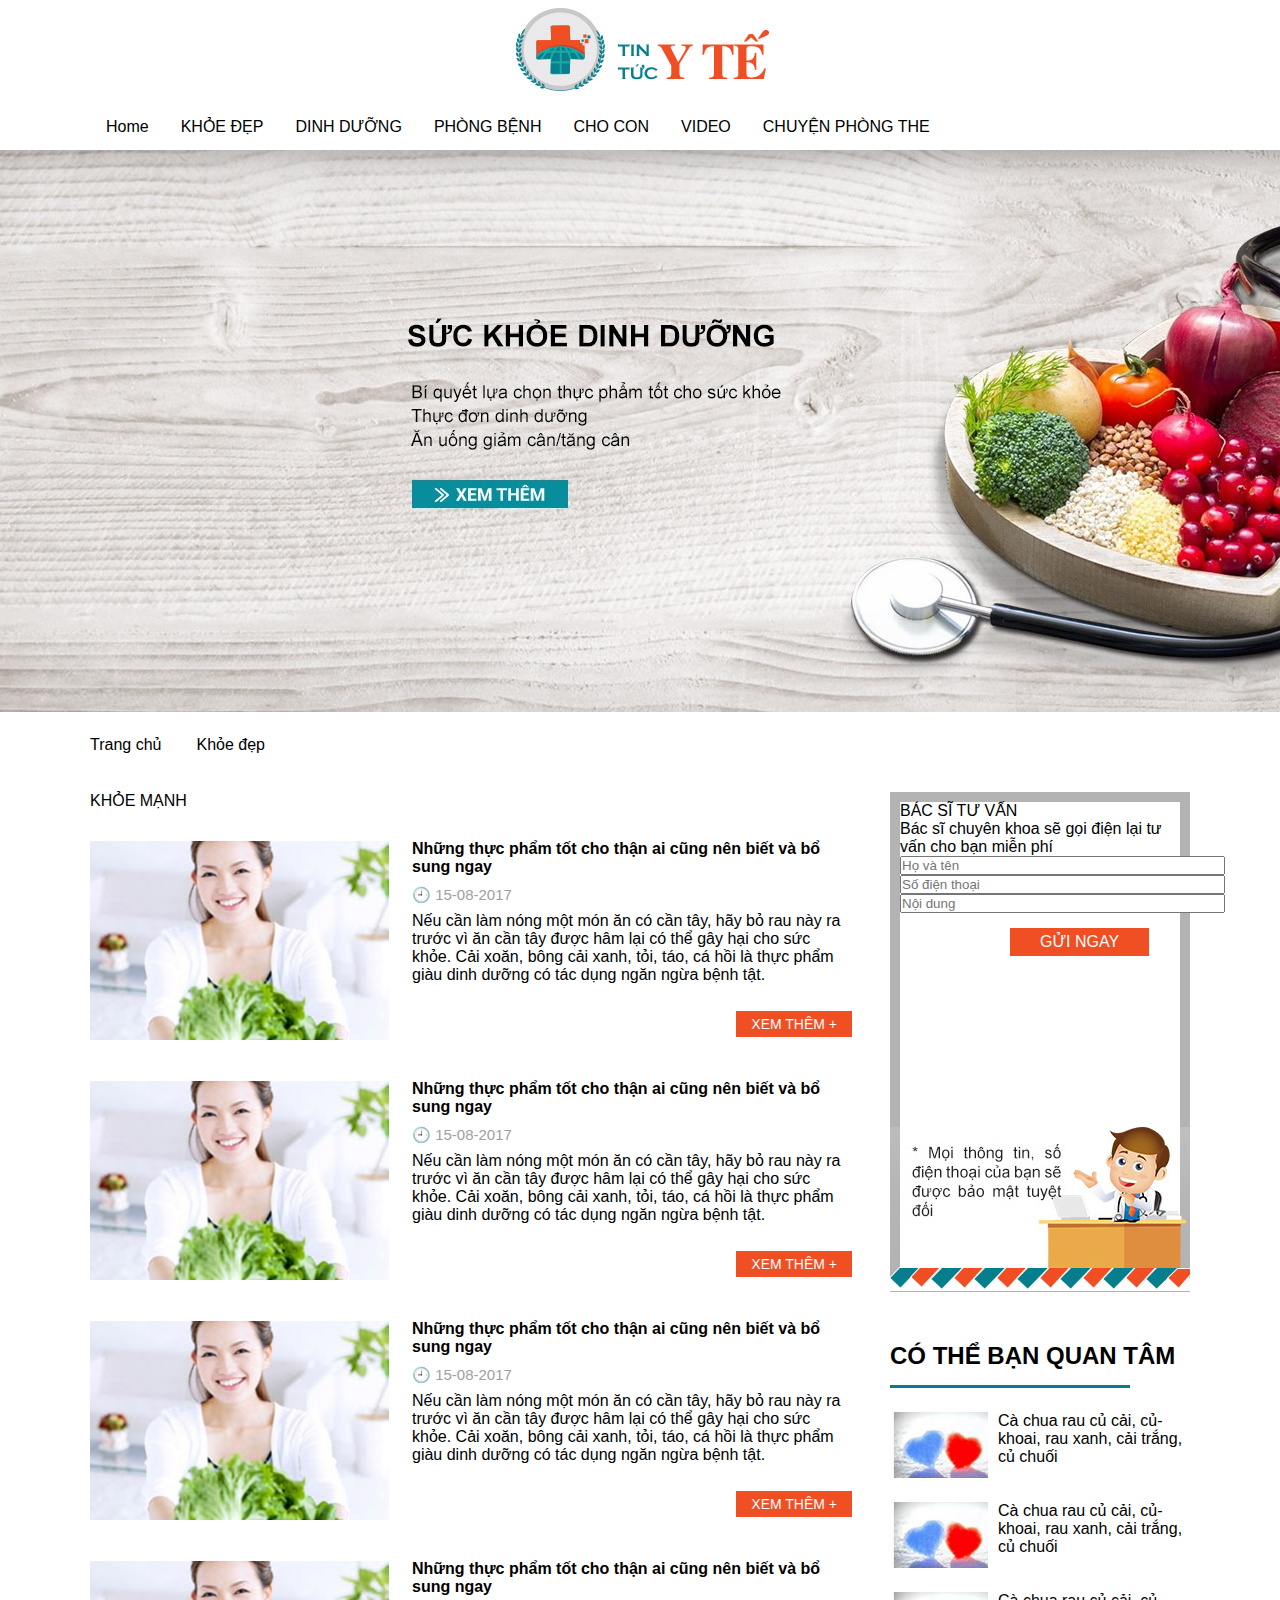
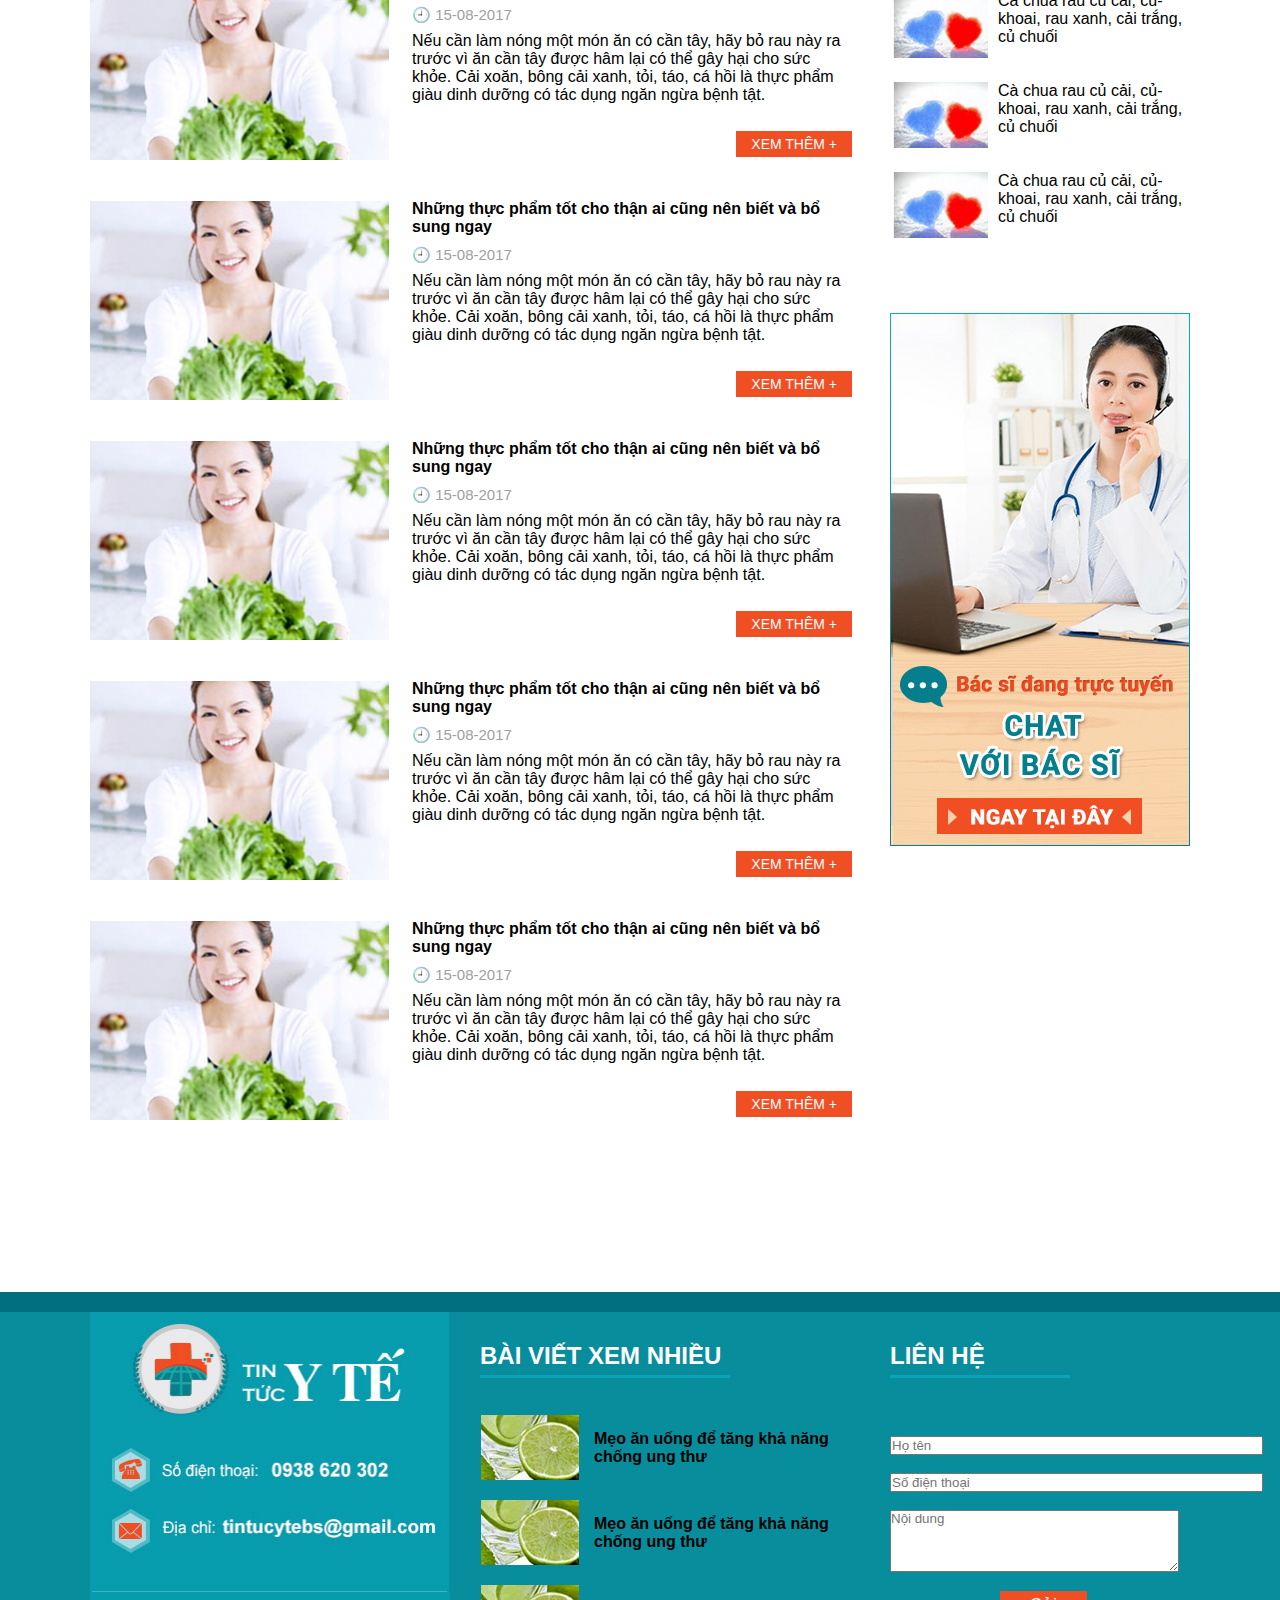
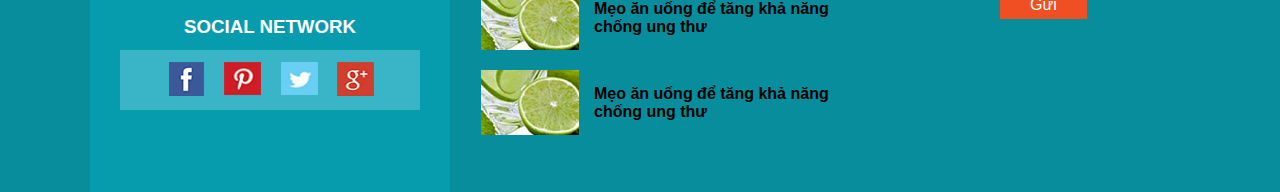
<file: catagories.html>
<!DOCTYPE html>
<html>
<head>
	<title>Catagories</title>

    <meta charset="utf-8">
    <title>Tin tức y tế</title>
    <link rel="stylesheet" type="text/css" href="style/style.css" />


</head>
<body>


  <header>
      <center><img src="img/logo.jpg" alt="logo" style="width:272px;height:100px;"></center>
      
      
    </header>
 <div class="clear"></div>
    <nav class="w1100">
      <ul>
        <li><a  class="active" href="">Home</a></li>
        <li><a href="">KHỎE ĐẸP</a></li>
        <li><a href="">DINH DƯỠNG</a></li>
        <li><a href="">PHÒNG BỆNH</a></li>
        <li><a href="">CHO CON</a></li>
        <li><a href="">VIDEO</a></li>
        <li><a href="">CHUYỆN PHÒNG THE</a></li>
      </ul>
    </nav>
    <div class="clear"></div>
    <div id="banner w1350">
      <img src="img/banner.jpg" alt="banner">
    </div>
    <div class="clear20"></div>
    
<div class="cat w1100">
	<div class="main_cat">Trang chủ</div>
	<div class="child_cat">Khỏe đẹp</div>

</div>
    <div class="clear20"></div>


<!-- main_content_cat   -->     
<div id="main_content_cat" class="w1100">
    <div class="content_cat_left ">
      <div class="title_content">KHỎE MẠNH</div>
                <div class="clear30"></div>


                
        <div class="baiviet_cat">
        <div class="hinh_baiviet_content"><img src="img/phongbenh1.jpg" alt=""></div>
        <div class="thongtin_baiviet_content">
          <h4>Những thực phẩm tốt cho thận ai cũng nên biết và bổ sung ngay</h4>
           <div class="ngay2"> 🕘 15-08-2017</div>
          <p>Nếu cần làm nóng một món ăn có cần tây, hãy bỏ rau này ra trước vì ăn cần tây được hâm lại có thể gây hại cho sức khỏe. Cải xoăn, bông cải xanh, tỏi, táo, cá hồi là thực phẩm giàu dinh dưỡng có tác dụng ngăn ngừa bệnh tật. 
              
          </p>
              <input type="submit" value="XEM THÊM +" class="button">
        </div>
      </div>
      

        <div class="clear40"></div>
       <div class="baiviet_cat">
        <div class="hinh_baiviet_content"><img src="img/phongbenh1.jpg" alt=""></div>
        <div class="thongtin_baiviet_content">
          <h4>Những thực phẩm tốt cho thận ai cũng nên biết và bổ sung ngay</h4>
           <div class="ngay2"> 🕘 15-08-2017</div>
          <p>Nếu cần làm nóng một món ăn có cần tây, hãy bỏ rau này ra trước vì ăn cần tây được hâm lại có thể gây hại cho sức khỏe. Cải xoăn, bông cải xanh, tỏi, táo, cá hồi là thực phẩm giàu dinh dưỡng có tác dụng ngăn ngừa bệnh tật. 
              
          </p>
              <input type="submit" value="XEM THÊM +" class="button">
        </div>
      </div>


 <div class="clear40"></div>
       <div class="baiviet_cat">
        <div class="hinh_baiviet_content"><img src="img/phongbenh1.jpg" alt=""></div>
        <div class="thongtin_baiviet_content">
          <h4>Những thực phẩm tốt cho thận ai cũng nên biết và bổ sung ngay</h4>
           <div class="ngay2"> 🕘 15-08-2017</div>
          <p>Nếu cần làm nóng một món ăn có cần tây, hãy bỏ rau này ra trước vì ăn cần tây được hâm lại có thể gây hại cho sức khỏe. Cải xoăn, bông cải xanh, tỏi, táo, cá hồi là thực phẩm giàu dinh dưỡng có tác dụng ngăn ngừa bệnh tật. 
              
          </p>
              <input type="submit" value="XEM THÊM +" class="button">
        </div>
      </div>

 <div class="clear40"></div>
       <div class="baiviet_cat">
        <div class="hinh_baiviet_content"><img src="img/phongbenh1.jpg" alt=""></div>
        <div class="thongtin_baiviet_content">
          <h4>Những thực phẩm tốt cho thận ai cũng nên biết và bổ sung ngay</h4>
           <div class="ngay2"> 🕘 15-08-2017</div>
          <p>Nếu cần làm nóng một món ăn có cần tây, hãy bỏ rau này ra trước vì ăn cần tây được hâm lại có thể gây hại cho sức khỏe. Cải xoăn, bông cải xanh, tỏi, táo, cá hồi là thực phẩm giàu dinh dưỡng có tác dụng ngăn ngừa bệnh tật. 
              
          </p>
              <input type="submit" value="XEM THÊM +" class="button">
        </div>
      </div>

 <div class="clear40"></div>
       <div class="baiviet_cat">
        <div class="hinh_baiviet_content"><img src="img/phongbenh1.jpg" alt=""></div>
        <div class="thongtin_baiviet_content">
          <h4>Những thực phẩm tốt cho thận ai cũng nên biết và bổ sung ngay</h4>
           <div class="ngay2"> 🕘 15-08-2017</div>
          <p>Nếu cần làm nóng một món ăn có cần tây, hãy bỏ rau này ra trước vì ăn cần tây được hâm lại có thể gây hại cho sức khỏe. Cải xoăn, bông cải xanh, tỏi, táo, cá hồi là thực phẩm giàu dinh dưỡng có tác dụng ngăn ngừa bệnh tật. 
              
          </p>
              <input type="submit" value="XEM THÊM +" class="button">
        </div>
      </div>

 <div class="clear40"></div>
       <div class="baiviet_cat">
        <div class="hinh_baiviet_content"><img src="img/phongbenh1.jpg" alt=""></div>
        <div class="thongtin_baiviet_content">
          <h4>Những thực phẩm tốt cho thận ai cũng nên biết và bổ sung ngay</h4>
           <div class="ngay2"> 🕘 15-08-2017</div>
          <p>Nếu cần làm nóng một món ăn có cần tây, hãy bỏ rau này ra trước vì ăn cần tây được hâm lại có thể gây hại cho sức khỏe. Cải xoăn, bông cải xanh, tỏi, táo, cá hồi là thực phẩm giàu dinh dưỡng có tác dụng ngăn ngừa bệnh tật. 
              
          </p>
              <input type="submit" value="XEM THÊM +" class="button">
        </div>
      </div>

 <div class="clear40"></div>
       <div class="baiviet_cat">
        <div class="hinh_baiviet_content"><img src="img/phongbenh1.jpg" alt=""></div>
        <div class="thongtin_baiviet_content">
          <h4>Những thực phẩm tốt cho thận ai cũng nên biết và bổ sung ngay</h4>
           <div class="ngay2"> 🕘 15-08-2017</div>
          <p>Nếu cần làm nóng một món ăn có cần tây, hãy bỏ rau này ra trước vì ăn cần tây được hâm lại có thể gây hại cho sức khỏe. Cải xoăn, bông cải xanh, tỏi, táo, cá hồi là thực phẩm giàu dinh dưỡng có tác dụng ngăn ngừa bệnh tật. 
              
          </p>
              <input type="submit" value="XEM THÊM +" class="button">
        </div>
      </div>

 <div class="clear40"></div>
       <div class="baiviet_cat">
        <div class="hinh_baiviet_content"><img src="img/phongbenh1.jpg" alt=""></div>
        <div class="thongtin_baiviet_content">
          <h4>Những thực phẩm tốt cho thận ai cũng nên biết và bổ sung ngay</h4>
           <div class="ngay2"> 🕘 15-08-2017</div>
          <p>Nếu cần làm nóng một món ăn có cần tây, hãy bỏ rau này ra trước vì ăn cần tây được hâm lại có thể gây hại cho sức khỏe. Cải xoăn, bông cải xanh, tỏi, táo, cá hồi là thực phẩm giàu dinh dưỡng có tác dụng ngăn ngừa bệnh tật. 
              
          </p>
              <input type="submit" value="XEM THÊM +" class="button">
        </div>
      </div>
     






    </div>



    <div class="content_cat_right">
    <!-- content cat right  1-->
      <div class="content_cat_r1">
<div class="title_content">BÁC SĨ TƯ VẤN</div>
       <p>Bác sĩ chuyên khoa sẽ gọi điện lại tư vấn cho bạn miễn phí</p>   
        <form action="" method="post" accept-charset="utf-8">
              
              <input type="text" name="tentv" placeholder="Họ và tên" size="38">
              <input type="text" name="sdttv" placeholder="Số điện thoại" size="38">
               <input type="text" name="noidungtv" placeholder="Nội dung" size="38">

          <input type="submit" value="GỬI NGAY" name="guingay" class="button2">

        </form>
 <img  src="style/bstv.jpg" alt="">

     </div>

<!-- content cat right 1   -->     
     <div class="clear50"></div>

<!-- content cat right car r2   -->     
     <div class="content_cat_r2">
         <div class="tieude_baivietnoibat">CÓ THỂ BẠN QUAN TÂM</div>
      <div class="clear20"></div>
      <div class="hinh_bvnb"><img src="img/baivietnoibat5.jpg" alt=""></div>
      <div class="thongtin_bvnb">Cà chua rau củ cải, củ- khoai, rau xanh, cải trắng, củ chuối</div>
      
      <div class="clear20"></div>
      <div class="hinh_bvnb"><img src="img/baivietnoibat5.jpg" alt=""></div>
      <div class="thongtin_bvnb">Cà chua rau củ cải, củ- khoai, rau xanh, cải trắng, củ chuối</div>
      <div class="clear20"></div>
      <div class="hinh_bvnb"><img src="img/baivietnoibat5.jpg" alt=""></div>
      <div class="thongtin_bvnb">Cà chua rau củ cải, củ- khoai, rau xanh, cải trắng, củ chuối</div>
      <div class="clear20"></div>
      <div class="hinh_bvnb"><img src="img/baivietnoibat5.jpg" alt=""></div>
      <div class="thongtin_bvnb">Cà chua rau củ cải, củ- khoai, rau xanh, cải trắng, củ chuối</div>
      <div class="clear20"></div>
      <div class="hinh_bvnb"><img src="img/baivietnoibat5.jpg" alt=""></div>
      <div class="thongtin_bvnb">Cà chua rau củ cải, củ- khoai, rau xanh, cải trắng, củ chuối</div>
 
     </div>  
<!--end content cat_r2 -->
      <div class="clear20"></div>
      <!--  content_cat_r3-->
            <div class="content_cat_r3">
              

              <img src="img/chatvoibs.jpg" alt="">


            </div>


      <!-- End content_cat_r3-->


    </div>
<!-- end  content cat right   -->     
        



</div>
<!-- End main_content_cat   -->     





<!--  Footer  -->
<div class="clear100"></div>
 <div id="footer">
    <div class="ft_top"></div>
    <div class="w1100">
      <div class="ft1">
        <img src="img/thongtin_lienhe.jpg" alt="">
        <h3>SOCIAL NETWORK</h3>
        <div class="lienket_mangxh">
          
          <img src="img/fb.jpg" alt="">
          <img src="img/pr.jpg" alt="">
          <img src="img/tw.jpg" alt="">
          <img src="img/gg.jpg" alt="">
        </div>
      </div>
      <div class="ft2">
        <div class="tieude_bvxn">BÀI VIẾT XEM NHIỀU</div>
        <div class="bvxn">
          <img src="img/bvxn1.jpg" alt="">
          <h4>Mẹo ăn uống để tăng khả năng chống ung thư</h4>
        </div>
        <div class="clear20"></div>
        <div class="bvxn">
          <img src="img/bvxn1.jpg" alt="">
          <h4>Mẹo ăn uống để tăng khả năng chống ung thư</h4>
        </div>
        <div class="clear20"></div>
        <div class="bvxn">
          <img src="img/bvxn1.jpg" alt="">
          <h4>Mẹo ăn uống để tăng khả năng chống ung thư</h4>
        </div>
        <div class="clear20"></div>
        <div class="bvxn">
          <img src="img/bvxn1.jpg" alt="">
          <h4>Mẹo ăn uống để tăng khả năng chống ung thư</h4>
        </div>
      </div>

      <div class="ft3">

        
      
      <div class="tieude_lienhe">LIÊN HỆ</div>
      <div class="fromlienhe">
        <form>
          
          <input type="text" name="firstname" placeholder="Họ tên" size="44">
     
          <br><br> 
          <input type="text" name="sdt"  height="30" placeholder="Số điện thoại" size="44">
          <br><br>
          <textarea name="noidung" placeholder="Nội dung" rows="4" cols="34"></textarea>
          <input type="submit" name="gui" value="Gửi" class="button2">
        </form>
      </div>
    </div>
  </div>

</div>
</body>
</html>
</file>
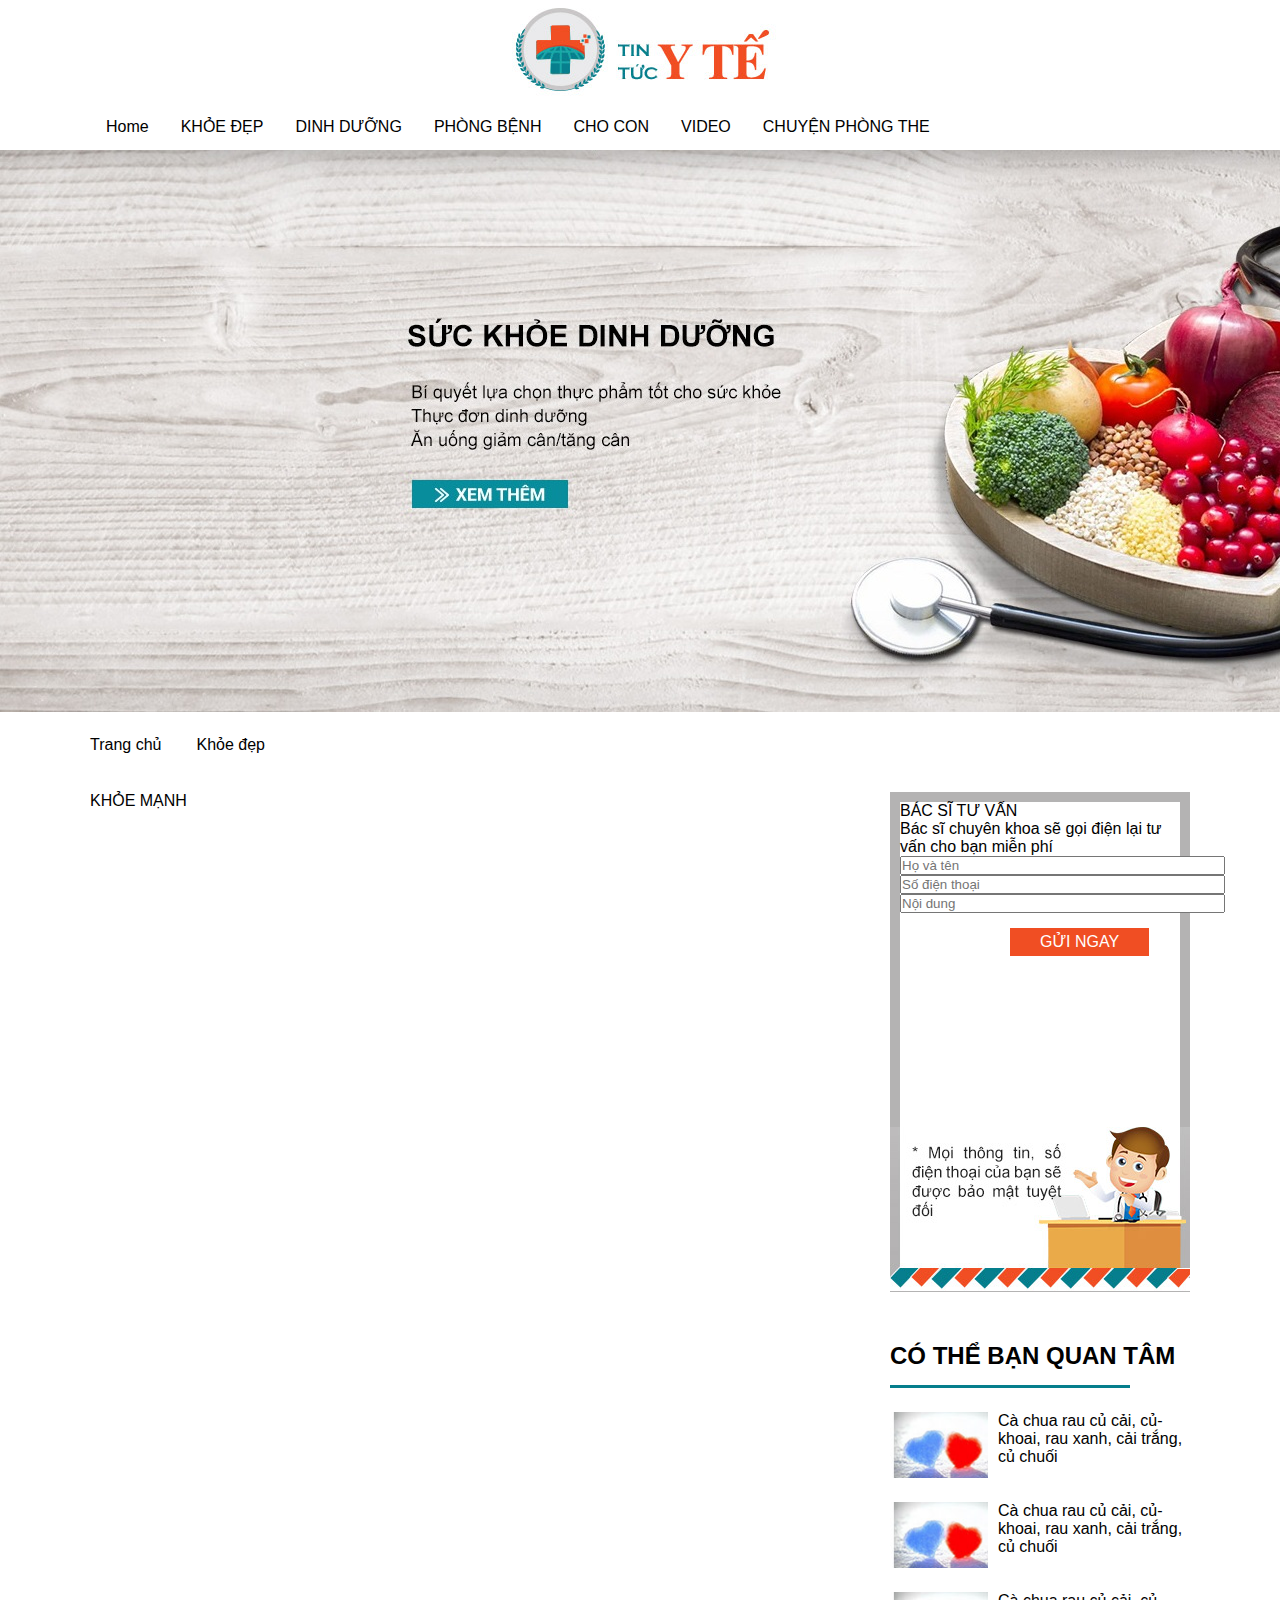
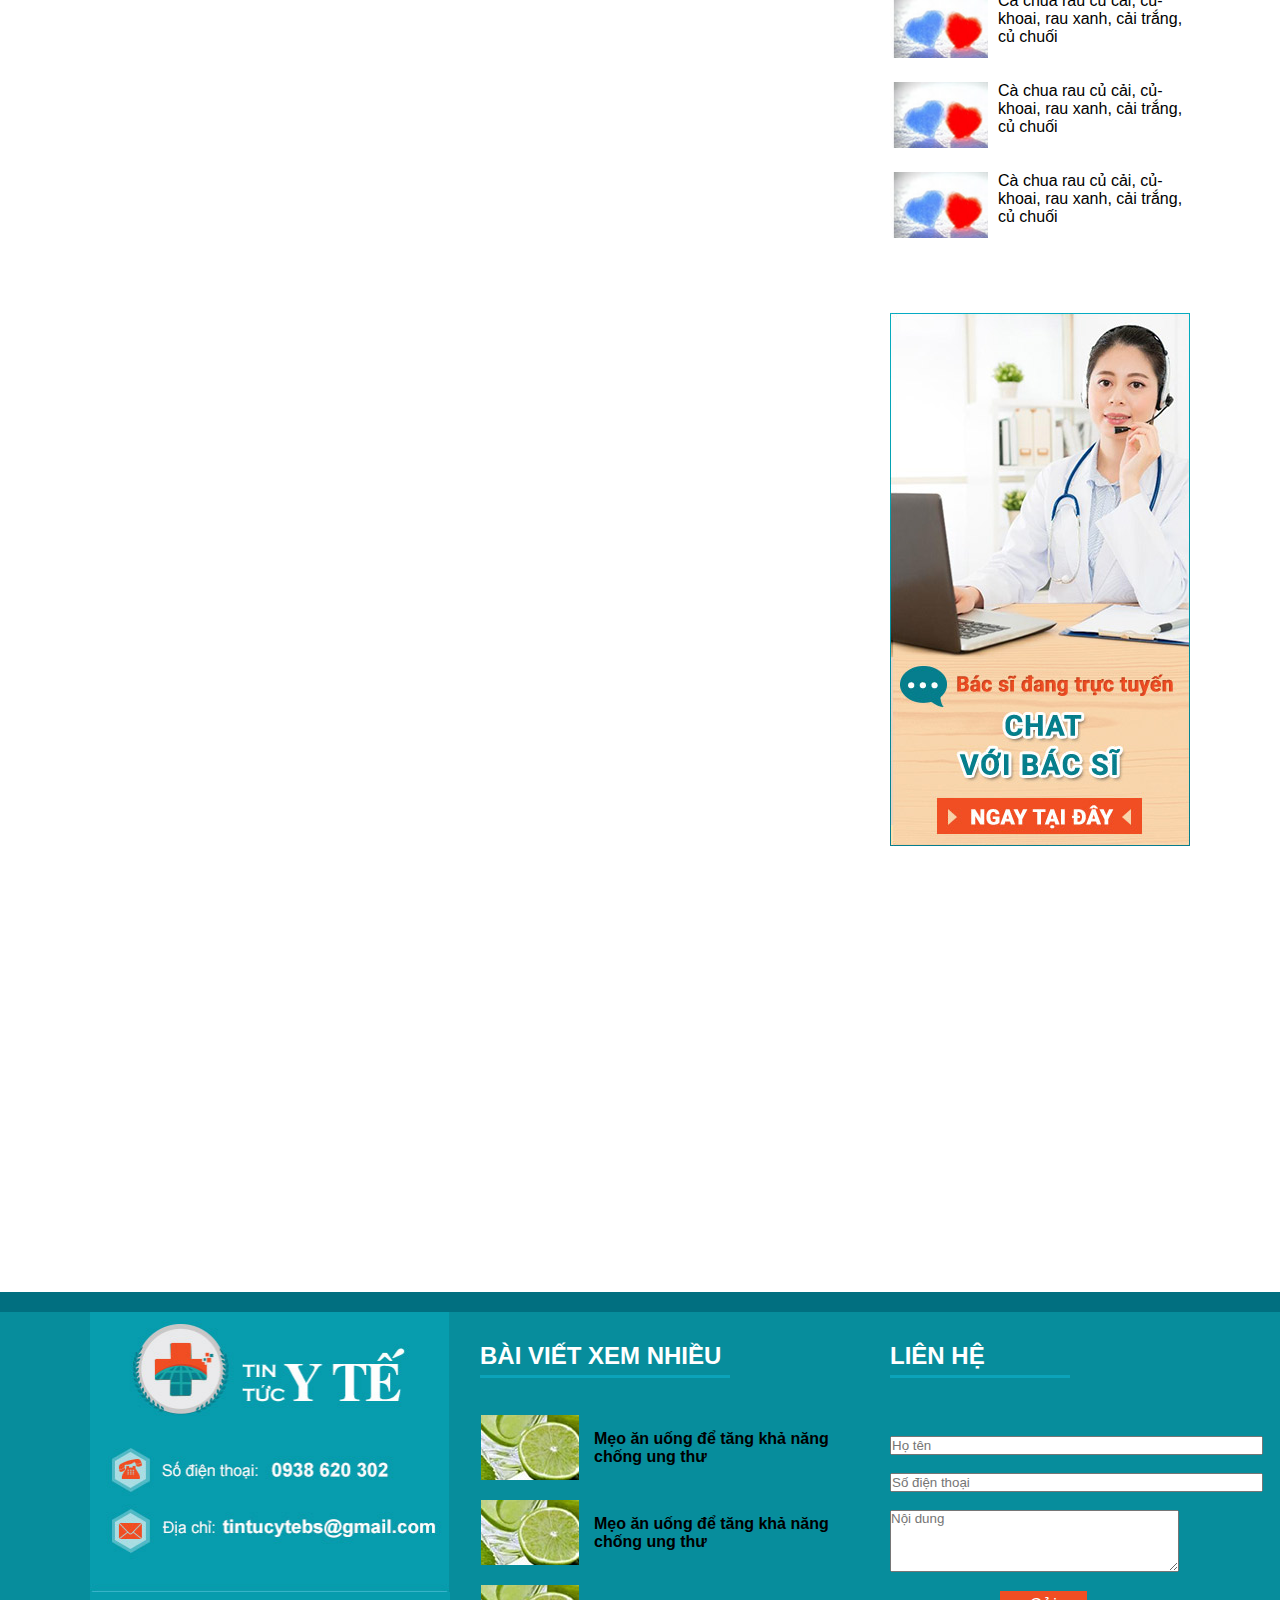
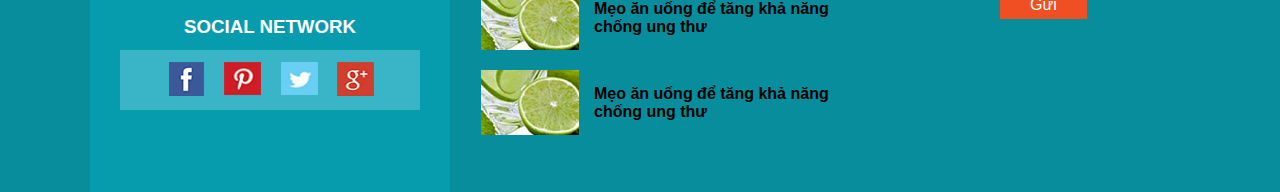
<file: postnews.html>
<!DOCTYPE html>
<html>
<head>
	<title>Postnews</title>
  <meta charset="utf-8">
	  <link rel="stylesheet" type="text/css" href="style/style.css" />
</head>
<body>

<header>
      <center><img src="img/logo.jpg" alt="logo" style="width:272px;height:100px;"></center>
      
      
    </header>
 <div class="clear"></div>
    <nav class="w1100">
      <ul>
        <li><a  class="active" href="">Home</a></li>
        <li><a href="">KHỎE ĐẸP</a></li>
        <li><a href="">DINH DƯỠNG</a></li>
        <li><a href="">PHÒNG BỆNH</a></li>
        <li><a href="">CHO CON</a></li>
        <li><a href="">VIDEO</a></li>
        <li><a href="">CHUYỆN PHÒNG THE</a></li>
      </ul>
    </nav>
    <div class="clear"></div>
    <div id="banner w1350">
      <img src="img/banner.jpg" alt="banner">
    </div>
    <div class="clear20"></div>
    
<div class="cat w1100">
	<div class="main_cat">Trang chủ</div>
	<div class="child_cat">Khỏe đẹp</div>

</div>
    <div class="clear20"></div>



<!-- main_content_cat   -->     
<div id="main_content_cat" class="w1100">
    <div class="content_cat_left ">
      <div class="title_content">KHỎE MẠNH</div>
                <div class="clear30"></div>
		<p></p>

                
     
     






    </div>



    <div class="content_cat_right">
    <!-- content cat right  1-->
      <div class="content_cat_r1">
<div class="title_content">BÁC SĨ TƯ VẤN</div>
       <p>Bác sĩ chuyên khoa sẽ gọi điện lại tư vấn cho bạn miễn phí</p>   
        <form action="" method="post" accept-charset="utf-8">
              
              <input type="text" name="tentv" placeholder="Họ và tên" size="38">
              <input type="text" name="sdttv" placeholder="Số điện thoại" size="38">
               <input type="text" name="noidungtv" placeholder="Nội dung" size="38">

          <input type="submit" value="GỬI NGAY" name="guingay" class="button2">

        </form>
 <img  src="style/bstv.jpg" alt="">

     </div>

<!-- content cat right 1   -->     
     <div class="clear50"></div>

<!-- content cat right car r2   -->     
     <div class="content_cat_r2">
         <div class="tieude_baivietnoibat">CÓ THỂ BẠN QUAN TÂM</div>
      <div class="clear20"></div>
      <div class="hinh_bvnb"><img src="img/baivietnoibat5.jpg" alt=""></div>
      <div class="thongtin_bvnb">Cà chua rau củ cải, củ- khoai, rau xanh, cải trắng, củ chuối</div>
      
      <div class="clear20"></div>
      <div class="hinh_bvnb"><img src="img/baivietnoibat5.jpg" alt=""></div>
      <div class="thongtin_bvnb">Cà chua rau củ cải, củ- khoai, rau xanh, cải trắng, củ chuối</div>
      <div class="clear20"></div>
      <div class="hinh_bvnb"><img src="img/baivietnoibat5.jpg" alt=""></div>
      <div class="thongtin_bvnb">Cà chua rau củ cải, củ- khoai, rau xanh, cải trắng, củ chuối</div>
      <div class="clear20"></div>
      <div class="hinh_bvnb"><img src="img/baivietnoibat5.jpg" alt=""></div>
      <div class="thongtin_bvnb">Cà chua rau củ cải, củ- khoai, rau xanh, cải trắng, củ chuối</div>
      <div class="clear20"></div>
      <div class="hinh_bvnb"><img src="img/baivietnoibat5.jpg" alt=""></div>
      <div class="thongtin_bvnb">Cà chua rau củ cải, củ- khoai, rau xanh, cải trắng, củ chuối</div>
 
     </div>  
<!--end content cat_r2 -->
      <div class="clear20"></div>
      <!--  content_cat_r3-->
            <div class="content_cat_r3">
              

              <img src="img/chatvoibs.jpg" alt="">


            </div>


      <!-- End content_cat_r3-->


    </div>
<!-- end  content cat right   -->     
        



</div>
<!-- End main_content_cat   -->     





<!--  Footer  -->
<div class="clear100"></div>
 <div id="footer">
    <div class="ft_top"></div>
    <div class="w1100">
      <div class="ft1">
        <img src="img/thongtin_lienhe.jpg" alt="">
        <h3>SOCIAL NETWORK</h3>
        <div class="lienket_mangxh">
          
          <img src="img/fb.jpg" alt="">
          <img src="img/pr.jpg" alt="">
          <img src="img/tw.jpg" alt="">
          <img src="img/gg.jpg" alt="">
        </div>
      </div>
      <div class="ft2">
        <div class="tieude_bvxn">BÀI VIẾT XEM NHIỀU</div>
        <div class="bvxn">
          <img src="img/bvxn1.jpg" alt="">
          <h4>Mẹo ăn uống để tăng khả năng chống ung thư</h4>
        </div>
        <div class="clear20"></div>
        <div class="bvxn">
          <img src="img/bvxn1.jpg" alt="">
          <h4>Mẹo ăn uống để tăng khả năng chống ung thư</h4>
        </div>
        <div class="clear20"></div>
        <div class="bvxn">
          <img src="img/bvxn1.jpg" alt="">
          <h4>Mẹo ăn uống để tăng khả năng chống ung thư</h4>
        </div>
        <div class="clear20"></div>
        <div class="bvxn">
          <img src="img/bvxn1.jpg" alt="">
          <h4>Mẹo ăn uống để tăng khả năng chống ung thư</h4>
        </div>
      </div>

      <div class="ft3">

        
      
      <div class="tieude_lienhe">LIÊN HỆ</div>
      <div class="fromlienhe">
        <form>
          
          <input type="text" name="firstname" placeholder="Họ tên" size="44">
     
          <br><br> 
          <input type="text" name="sdt"  height="30" placeholder="Số điện thoại" size="44">
          <br><br>
          <textarea name="noidung" placeholder="Nội dung" rows="4" cols="34"></textarea>
          <input type="submit" name="gui" value="Gửi" class="button2">
        </form>
      </div>
    </div>
  </div>

</div>







</body>
</html>
</file>
<file: style/style.css>
/* CSS Document */

*{margin:0;padding:0;font-family:'Roboto',sans-serif;box-sizing:border-box;overflow:visible}
.container{width:100%;overflow:hidden}

header{width:100%}

.clearfix{float:none;clear:both}
.left{float:left}
.right{float:right}
.row{margin-left:-15px;margin-right:-15px}
li{list-style:none}
a{text-decoration:none}
nav{max-width:1100px;margin:auto}
w1350{max-width:1350px;margin:auto}
.w1100{max-width:1100px;margin:auto}
#banner{max-width:auto; margin:auto;}
#banner img{max-width:auto; margin:auto;}
.clear{ clear:both}
.clear5{ clear:both; height:5px}
.clear10{ clear:both; height:10px}
.clear20{ clear:both; height:20px}
.clear30{ clear:both; height:30px}
.clear40{ clear: both; height: 40px; }
.clear50{ clear:both; height:50px}
.clear60{ clear:both; height:60px}
.clear70{ clear:both; height:70px}
.clear100{ clear:both; height:100px}
.height20{ height: 20px; }

.mar40{  margin-right: 40px;  }

nav ul {
    list-style-type: none;
   
    overflow: hidden;
    background-color: 	#fff;
	text-align: center;
	
	
}

nav li {
    float: left;
}

nav li a {
    display: block;
    color: #000;
    text-align: center;
    padding: 14px 16px;
    text-decoration: none;
}

nav li a:hover {
    background-color: 	#ff4000;
	color: #fff;
}
.tab ul> li{ 
list-style-type: none;
   
    overflow: hidden;
float:left;
background-color:#ff4000;
color: #fff;
width: 21%;
height:45px;
text-align: center;
padding: 14px 16px;
text-decoration: none;
 }

.tinhot{

}

.ct
{


float: left;
background-color:#ff4000;
color: #fff;
width: 20%;
height: 40px;
text-align: center;
padding: 14px 14px;
text-decoration: none;
margin-right: 50px;

}

.ct1{
padding: 14px 14px;

}
 


 .tieude_cat0{
position:relative;
height: 30px;

font-size: 150%;
font-weight: bold;
}
.tieude_cat0::before{
content: " ";
position: absolute;
top:115%;
    left:0px;
    width:200px;
    height:3px;
    background:#057e8c;
}


/*

.khoedep
 {
     margin-top:30px;
     height: 280px;
    
}
div.gallery {
    margin-right : 40px;
  
    float: left;
    width: 210px;
}

div.gallery:hover {
   
}

div.gallery img {
    width: 210px;
    height: auto;
}

div.desc {

    padding: 15px;

}

*/

.main_khoedep{

height: 280px;


}
.gallery_khoedep{
width: 242px;
height: 250px;
float: left;

}

.gallery_khoedep a{
color: #000;
text-decoration: none;
}
.gallery_khoedep img{
width: 242px;
height: 160px;
margin-bottom: 10px;

}


.mar44{
margin-right: 44px;
}


.baivietdd{ }

.baivietdd .tab_top a{ font-size:18px; color:#000; display:block; float:left;  text-align:center; border-bottom:2px solid #206d67; padding-bottom:5px; margin-right:50px}


.baivietdd .content_top{ padding:20px 0px}
.baivietdd .content_top h4{  margin-top:5px; margin-bottom:5px}
.baivietdd .content_top h4 a{ font-size:16px; color:#000;}


.baivietdd .content_top > ul > li:first-child{ width:381px; margin-right:44px;}

.baivietdd .content_top > ul > li{ width: 336px; }


.baivietdd .content_top div a{ font-size:13px; color:#000;}
.list_ngang li{ list-style:none; display:inline-block; float:left;}
.hinhbvm a img{width: 382px; height: 255px;}
.hinhbvmlienquan a img{width: 90px; height:55px; float: left; margin-bottom: 13px; margin-right: 20px;}
.hinhbvmlienquan a h4{ width: 345px; }
.ngay{  font-size:15px; color:#a0a0a0; }
.right{ float:right}


.tuvan img{

width: 295px;
height: 400px;
float: right;


}



div .tieude_cat{
position:relative;

height: 45px;

font-size: 160%;
font-weight: bold;
}
div .tieude_cat::before{
content: " ";
position: absolute;
top:85%;
    left:0px;
    width:200px;
    height:3px;
    background:#057e8c;
}

#phongbenh
{
 width: 762px;
    height: 1200px;
margin-right:  38px;
float: left;
}

.tt_phongbenh{
    width: 762px;
    height: 35px;
}




.tieude_cat2{
width: 362px;
height: 35px;
float: left;


position:relative;
font-size: 160%;
font-weight: bold;
}

.tieude_cat2::before{
content: " ";
position: absolute;
top:95%;
    left:0px;
    width:200px;
    height:3px;
    background:#057e8c;


}





.menupb{
width: 315px;
height: 35px;
margin-left: 85px;
float: right;

}

.menupb a{

width: 104px;

color: #000;
text-align: center;
text-decoration: none;
float: left
}
.menupb a:hover{

color: #016773;
}
.menupb a.active{
color: #016773;

}

#chocon{
width: 300px;
height: 1200px;
float: left;
}

.baiviet_pb{
height: 200px;
}
.hinh_baiviet_pb img{
width: 302px;
height: 200px;
margin-right: 20px;
float: left;
}
.thongtin_baiviet_pb{

float: left;
width: 440px;
height: 200px;
}
.thongtin_baiviet_pb h4{
margin-bottom: 10px;
}
.tieude_cat3{
width: 300px;
position:relative;
height: 35px;
font-size: 160%;
font-weight: bold;
}


.tieude_cat3::before{
    content: " ";
position: absolute;
top:103%;
    left:0px;
    width:200px;
    height:3px;
    background:#057e8c;




}


.baiviet_chocon{
height: 370px;
border-bottom: solid 1px #cacaca;
}
.hinh_baiviet_chocon img{
width: 300px;
height: 200px;
margin-bottom: 4px;

}
.thongtin_baiviet_chocon{

height: 145px;
}

.thongtin_baiviet_chocon h4{

margin-bottom: 10px;
}
.main_video{

    height: 468px;
}
.tieude_cat4{
    color: white;
    height: 50px;
    font-size: 30px;
    background-color: #057e8c;
    padding: 10px 0px 10px 70px;
}
.video{
    width: 762px;
height: 418px;
    float: left;
  



    margin-right: 38px;
}
.video img{
    width: 762px;
    height: 418px;
}

.list_video{

    width: 300px;
    height: 418px;
float:left;
}
.videolienquan img{
    width: 93px;
    height: 65px;
    margin-right: 10px;
    float: left;
}
.tieude_video{
    float: left;
width: 190px;
}


.main_content5{
    height: 825px;

}
.phongthe{
    width: 762px;
    height: 825px;
    margin-right: 38px;
    float: left;
   
}
.tieude_phongthe{
    width: 762px;
height: 50px;
position:relative;

font-size: 160%;
font-weight: bold;
}
.tieude_phongthe::before{
content: " ";
position: absolute;
top:85%;
    left:0px;
    width:300px;
    height:3px;
    background:#057e8c;




}

.tin_pt{

width: 341px;
height: 330px;

float: left;
margin-bottom: 20px;
margin-right: 40px;
}
.tin_pt2{

width: 341px;
height: 330px;

float: right;
margin-bottom: 20px;

}

.hinh_pt img{
    width: 341px;
    height: 238px;
margin-bottom: 10px;



}
.ngay2{
    width: 341px;
margin-bottom: 8px;
font-size:15px; color:#a0a0a0; 
}
.thongtin_pt{

   width: 341px;
height: 77px;
}

.baivietnoibat{

width: 300px;
height: 825px;

float: left;


}
.tieude_baivietnoibat{
    width: 300px;
    height: 50px;
position:relative;
font-size: 150%;
font-weight: bold;
}

.tieude_baivietnoibat::before{
content: " ";
position: absolute;
top:85%;
    left:0px;
    width:240px;
    height:3px;
    background:#057e8c;


}


.hinh_bvnb{
    float: left;
    margin-right: 10px;
}

.hinh_bvnb img{
width: 98px;
height: 66px;

}

.thongtin_bvnb{
    float: left;
width: 192px;
height: 66px;


}

#footer{
   max-width:auto;
   height: 500px;
    background-color: #078d9c;
}
.ft_top{
     max-width:auto;
    height: 20px;
    background-color: #016f80;
}
.ft1{
width: 360px;
height: 480px;
float: left;
background-color: #079cad;

}
.ft1 img{
    width: 360px;
    height: 280px;
}
.ft1 h3{
color: white;
text-align: center;
margin-top: 20px;
}
.lienket_mangxh{
    background-color: #3ab4c7;

width: 300px;
height: 60px;
margin-top: 12px;
margin-left: 30px;
padding-left: 48px;

}
.ft1 .lienket_mangxh img{
width: 37px;
height: 34px;
margin-top: 12px;
margin-right: 15px;


}
.ft2{
width: 402px;
height: 480px;
float: left;


}
.ft2 .tieude_bvxn {

width: 382px;
height: 73px;
margin-top: 30px;
margin-left: 30px;
color: white;
font-size: 150%;
font-weight: bold;
position:relative;
}
.ft2 .tieude_bvxn::before{

content: " ";
position: absolute;
top:45%;
    left:0px;
    width:250px;
    height:3px;
    background:#0ca3ba;




}





.ft2 .bvxn img{

width: 99px;
height: 65px;
float: left;
margin-left: 30px;
margin-right: 15px;

}

.ft2 .bvxn h4 {
width: 288px;
height:  65px;
display: table-cell;
vertical-align:middle;

}

.ft3{
    margin-left: 38px;
width: 300px;
height: 480px;
float: left;


}
 .ft3 .tieude_lienhe{
width: 300px;
height: 94px;
margin-top: 30px;
color: white;
font-size: 150%;
font-weight: bold;
position:relative;
 }
.ft3 .tieude_lienhe::before{
content: " ";
position: absolute;
top:35%;
    left:0px;
    width:180px;
    height:3px;
    background:#0ca3ba;


}





















.button {
    background-color: #f04e23;
    border: none;
    color: white;
 
    text-align: center;
    text-decoration: none;
    display: inline-block;
font-size: 14px;
padding: 5px 15px;
margin-left: 110px;
margin-top: 27px;
float: right;
}


.button2 {
    background-color: #f04e23;
    border: none;
    color: white;
 
    text-align: center;
    text-decoration: none;
    display: inline-block;
font-size: 16px;
padding: 5px 30px;
margin-left: 110px;
margin-top: 15px;
}



/* Catagories */
.cat{
height: 36px;
}

.main_cat{

float: left;
margin-right: 35px;
}

.child_cat{
float: left;
}




#main_content_cat{
    width: 1100px;
height: 2000px;

}





.content_cat_left{
float: left;

width: 762px;
height: 2000px;
margin-right: 38px;


}

.content_cat_right{
float: left;


width: 300px;
height: 2000px;

}
.baiviet_cat{


height: 200px;

    
}

.title_content_cat{
width: 462px;
height: 35px;
float: left;
position:relative;
font-size: 160%;
font-weight: bold;


}
.title_content_cat::before{
content: " ";
position: absolute;
top:95%;
    left:0px;
    width:200px;
    height:3px;
    background:#057e8c;


}





.hinh_baiviet_content img{
    width: 302px;
height: 200px;
margin-right: 20px;
float: left;


}
.thongtin_baiviet_content{

float: left;
width: 440px;
height: 200px;

}
.thongtin_baiviet_content h4{
margin-bottom: 10px;


}
.content_cat_r1{
float: left;


width: 300px;
height: 500px;
border:  10px solid #b4b3b3;
position: relative;


margin: 0px;
}

.content_cat_r1 img{
position:  absolute;
top:  325px;
left: -10px;

float: left;

}




/*
.bstv{
float: left;

background-color: pink;
width: 300px;
height: 500px;
border:  12px solid #cacaca;
background: url(bstv.jpg);
background-repeat: no-repeat;



}

*/


/*
.bstv3{
background-image: url('img/bstv.jpg');
  background-position: bottom;
    background-repeat: no-repeat;
float: left;
width: 300px;
height: 880px;

    border: 10px solid black;


}
*/
.content_cat_r2{
float: left;

width: 300px;
height: 550px;

}
.content_cat_r3{
float: left;
width: 300px;
height: 534px;


}
</file>
<file: giaodien10/style/style.css>
/* CSS Document */

*{margin:0;padding:0;font-family:'Roboto',sans-serif;box-sizing:border-box;overflow:visible}
.container{width:100%;overflow:hidden}

header{width:100%}

.clearfix{float:none;clear:both}
.left{float:left}
.right{float:right}
.row{margin-left:-15px;margin-right:-15px}
li{list-style:none}
a{text-decoration:none}
nav{max-width:1100px;margin:auto}
w1350{max-width:1350px;margin:auto}
.w1100{max-width:1100px;margin:auto}
#banner{max-width:auto; margin:auto;}
#banner img{max-width:auto; margin:auto;}
.clear{ clear:both}
.clear5{ clear:both; height:5px}
.clear10{ clear:both; height:10px}
.clear20{ clear:both; height:20px}
.clear30{ clear:both; height:30px}
.clear40{ clear: both; height: 40px; }
.clear50{ clear:both; height:50px}
.clear60{ clear:both; height:60px}
.clear70{ clear:both; height:70px}
.clear100{ clear:both; height:100px}
.height20{ height: 20px; }

.mar40{  margin-right: 40px;  }

nav ul {
    list-style-type: none;
   
    overflow: hidden;
    background-color: 	#fff;
	text-align: center;
	
	
}

nav li {
    float: left;
}

nav li a {
    display: block;
    color: #000;
    text-align: center;
    padding: 14px 16px;
    text-decoration: none;
}

nav li a:hover {
    background-color: 	#ff4000;
	color: #fff;
}
.tab ul> li{ 
list-style-type: none;
   
    overflow: hidden;
float:left;
background-color:#ff4000;
color: #fff;
width: 21%;
height:45px;
text-align: center;
padding: 14px 16px;
text-decoration: none;
 }

.tinhot{

}

.ct
{


float: left;
background-color:#ff4000;
color: #fff;
width: 20%;
height: 40px;
text-align: center;
padding: 14px 14px;
text-decoration: none;
margin-right: 50px;

}

.ct1{
padding: 14px 14px;

}
 


 .tieude_cat0{
position:relative;
height: 30px;

font-size: 150%;
font-weight: bold;
}
.tieude_cat0::before{
content: " ";
position: absolute;
top:115%;
    left:0px;
    width:200px;
    height:3px;
    background:#057e8c;
}


/*

.khoedep
 {
     margin-top:30px;
     height: 280px;
    
}
div.gallery {
    margin-right : 40px;
  
    float: left;
    width: 210px;
}

div.gallery:hover {
   
}

div.gallery img {
    width: 210px;
    height: auto;
}

div.desc {

    padding: 15px;

}

*/

.main_khoedep{

height: 280px;


}
.gallery_khoedep{
width: 242px;
height: 250px;
float: left;

}

.gallery_khoedep a{
color: #000;
text-decoration: none;
}
.gallery_khoedep img{
width: 242px;
height: 160px;
margin-bottom: 10px;

}


.mar44{
margin-right: 44px;
}


.baivietdd{ }

.baivietdd .tab_top a{ font-size:18px; color:#000; display:block; float:left;  text-align:center; border-bottom:2px solid #206d67; padding-bottom:5px; margin-right:50px}


.baivietdd .content_top{ padding:20px 0px}
.baivietdd .content_top h4{  margin-top:5px; margin-bottom:5px}
.baivietdd .content_top h4 a{ font-size:16px; color:#000;}


.baivietdd .content_top > ul > li:first-child{ width:381px; margin-right:44px;}

.baivietdd .content_top > ul > li{ width: 336px; }


.baivietdd .content_top div a{ font-size:13px; color:#000;}
.list_ngang li{ list-style:none; display:inline-block; float:left;}
.hinhbvm a img{width: 382px; height: 255px;}
.hinhbvmlienquan a img{width: 90px; height:55px; float: left; margin-bottom: 13px; margin-right: 20px;}
.hinhbvmlienquan a h4{ width: 345px; }
.ngay{  font-size:15px; color:#a0a0a0; }
.right{ float:right}


.tuvan img{

width: 295px;
height: 400px;
float: right;


}



div .tieude_cat{
position:relative;

height: 45px;

font-size: 160%;
font-weight: bold;
}
div .tieude_cat::before{
content: " ";
position: absolute;
top:85%;
    left:0px;
    width:200px;
    height:3px;
    background:#057e8c;
}

#phongbenh
{
 width: 762px;
    height: 1200px;
margin-right:  38px;
float: left;
}

.tt_phongbenh{
    width: 762px;
    height: 35px;
}




.tieude_cat2{
width: 362px;
height: 35px;
float: left;


position:relative;
font-size: 160%;
font-weight: bold;
}

.tieude_cat2::before{
content: " ";
position: absolute;
top:95%;
    left:0px;
    width:200px;
    height:3px;
    background:#057e8c;


}





.menupb{
width: 315px;
height: 35px;
margin-left: 85px;
float: right;

}

.menupb a{

width: 104px;

color: #000;
text-align: center;
text-decoration: none;
float: left
}
.menupb a:hover{

color: #016773;
}
.menupb a.active{
color: #016773;

}

#chocon{
width: 300px;
height: 1200px;
float: left;
}

.baiviet_pb{
height: 200px;
}
.hinh_baiviet_pb img{
width: 302px;
height: 200px;
margin-right: 20px;
float: left;
}
.thongtin_baiviet_pb{

float: left;
width: 440px;
height: 200px;
}
.thongtin_baiviet_pb h4{
margin-bottom: 10px;
}
.tieude_cat3{
width: 300px;
position:relative;
height: 35px;
font-size: 160%;
font-weight: bold;
}


.tieude_cat3::before{
    content: " ";
position: absolute;
top:103%;
    left:0px;
    width:200px;
    height:3px;
    background:#057e8c;




}


.baiviet_chocon{
height: 370px;
border-bottom: solid 1px #cacaca;
}
.hinh_baiviet_chocon img{
width: 300px;
height: 200px;
margin-bottom: 4px;

}
.thongtin_baiviet_chocon{

height: 145px;
}

.thongtin_baiviet_chocon h4{

margin-bottom: 10px;
}
.main_video{

    height: 468px;
}
.tieude_cat4{
    color: white;
    height: 50px;
    font-size: 30px;
    background-color: #057e8c;
    padding: 10px 0px 10px 70px;
}
.video{
    width: 762px;
height: 418px;
    float: left;
  



    margin-right: 38px;
}
.video img{
    width: 762px;
    height: 418px;
}

.list_video{

    width: 300px;
    height: 418px;
float:left;
}
.videolienquan img{
    width: 93px;
    height: 65px;
    margin-right: 10px;
    float: left;
}
.tieude_video{
    float: left;
width: 190px;
}


.main_content5{
    height: 825px;

}
.phongthe{
    width: 762px;
    height: 825px;
    margin-right: 38px;
    float: left;
   
}
.tieude_phongthe{
    width: 762px;
height: 50px;
position:relative;

font-size: 160%;
font-weight: bold;
}
.tieude_phongthe::before{
content: " ";
position: absolute;
top:85%;
    left:0px;
    width:300px;
    height:3px;
    background:#057e8c;




}

.tin_pt{

width: 341px;
height: 330px;

float: left;
margin-bottom: 20px;
margin-right: 40px;
}
.tin_pt2{

width: 341px;
height: 330px;

float: right;
margin-bottom: 20px;

}

.hinh_pt img{
    width: 341px;
    height: 238px;
margin-bottom: 10px;



}
.ngay2{
    width: 341px;
margin-bottom: 8px;
font-size:15px; color:#a0a0a0; 
}
.thongtin_pt{

   width: 341px;
height: 77px;
}

.baivietnoibat{

width: 300px;
height: 825px;

float: left;


}
.tieude_baivietnoibat{
    width: 300px;
    height: 50px;
position:relative;
font-size: 150%;
font-weight: bold;
}

.tieude_baivietnoibat::before{
content: " ";
position: absolute;
top:85%;
    left:0px;
    width:240px;
    height:3px;
    background:#057e8c;


}


.hinh_bvnb{
    float: left;
    margin-right: 10px;
}

.hinh_bvnb img{
width: 98px;
height: 66px;

}

.thongtin_bvnb{
    float: left;
width: 192px;
height: 66px;


}

#footer{
   max-width:auto;
   height: 500px;
    background-color: #078d9c;
}
.ft_top{
     max-width:auto;
    height: 20px;
    background-color: #016f80;
}
.ft1{
width: 360px;
height: 480px;
float: left;
background-color: #079cad;

}
.ft1 img{
    width: 360px;
    height: 280px;
}
.ft1 h3{
color: white;
text-align: center;
margin-top: 20px;
}
.lienket_mangxh{
    background-color: #3ab4c7;

width: 300px;
height: 60px;
margin-top: 12px;
margin-left: 30px;
padding-left: 48px;

}
.ft1 .lienket_mangxh img{
width: 37px;
height: 34px;
margin-top: 12px;
margin-right: 15px;


}
.ft2{
width: 402px;
height: 480px;
float: left;


}
.ft2 .tieude_bvxn {

width: 382px;
height: 73px;
margin-top: 30px;
margin-left: 30px;
color: white;
font-size: 150%;
font-weight: bold;
position:relative;
}
.ft2 .tieude_bvxn::before{

content: " ";
position: absolute;
top:45%;
    left:0px;
    width:250px;
    height:3px;
    background:#0ca3ba;




}





.ft2 .bvxn img{

width: 99px;
height: 65px;
float: left;
margin-left: 30px;
margin-right: 15px;

}

.ft2 .bvxn h4 {
width: 288px;
height:  65px;
display: table-cell;
vertical-align:middle;

}

.ft3{
    margin-left: 38px;
width: 300px;
height: 480px;
float: left;


}
 .ft3 .tieude_lienhe{
width: 300px;
height: 94px;
margin-top: 30px;
color: white;
font-size: 150%;
font-weight: bold;
position:relative;
 }
.ft3 .tieude_lienhe::before{
content: " ";
position: absolute;
top:35%;
    left:0px;
    width:180px;
    height:3px;
    background:#0ca3ba;


}





















.button {
    background-color: #f04e23;
    border: none;
    color: white;
 
    text-align: center;
    text-decoration: none;
    display: inline-block;
font-size: 14px;
padding: 5px 15px;
margin-left: 110px;
margin-top: 27px;
float: right;
}


.button2 {
    background-color: #f04e23;
    border: none;
    color: white;
 
    text-align: center;
    text-decoration: none;
    display: inline-block;
font-size: 16px;
padding: 5px 30px;
margin-left: 110px;
margin-top: 15px;
}



/* Catagories */
.cat{
height: 36px;
}

.main_cat{

float: left;
margin-right: 35px;
}

.child_cat{
float: left;
}




#main_content_cat{
    width: 1100px;
height: 2000px;

}





.content_cat_left{
float: left;

width: 762px;
height: 2000px;
margin-right: 38px;


}

.content_cat_right{
float: left;


width: 300px;
height: 2000px;

}
.baiviet_cat{


height: 200px;

    
}

.title_content_cat{
width: 462px;
height: 35px;
float: left;
position:relative;
font-size: 160%;
font-weight: bold;


}
.title_content_cat::before{
content: " ";
position: absolute;
top:95%;
    left:0px;
    width:200px;
    height:3px;
    background:#057e8c;


}





.hinh_baiviet_content img{
    width: 302px;
height: 200px;
margin-right: 20px;
float: left;


}
.thongtin_baiviet_content{

float: left;
width: 440px;
height: 200px;

}
.thongtin_baiviet_content h4{
margin-bottom: 10px;


}
.content_cat_r1{
float: left;


width: 300px;
height: 500px;
border:  10px solid #b4b3b3;
position: relative;


margin: 0px;
}

.content_cat_r1 img{
position:  absolute;
top:  325px;
left: -10px;

float: left;

}




/*
.bstv{
float: left;

background-color: pink;
width: 300px;
height: 500px;
border:  12px solid #cacaca;
background: url(bstv.jpg);
background-repeat: no-repeat;



}

*/


/*
.bstv3{
background-image: url('img/bstv.jpg');
  background-position: bottom;
    background-repeat: no-repeat;
float: left;
width: 300px;
height: 880px;

    border: 10px solid black;


}
*/
.content_cat_r2{
float: left;

width: 300px;
height: 550px;

}
.content_cat_r3{
float: left;
width: 300px;
height: 534px;


}
</file>
